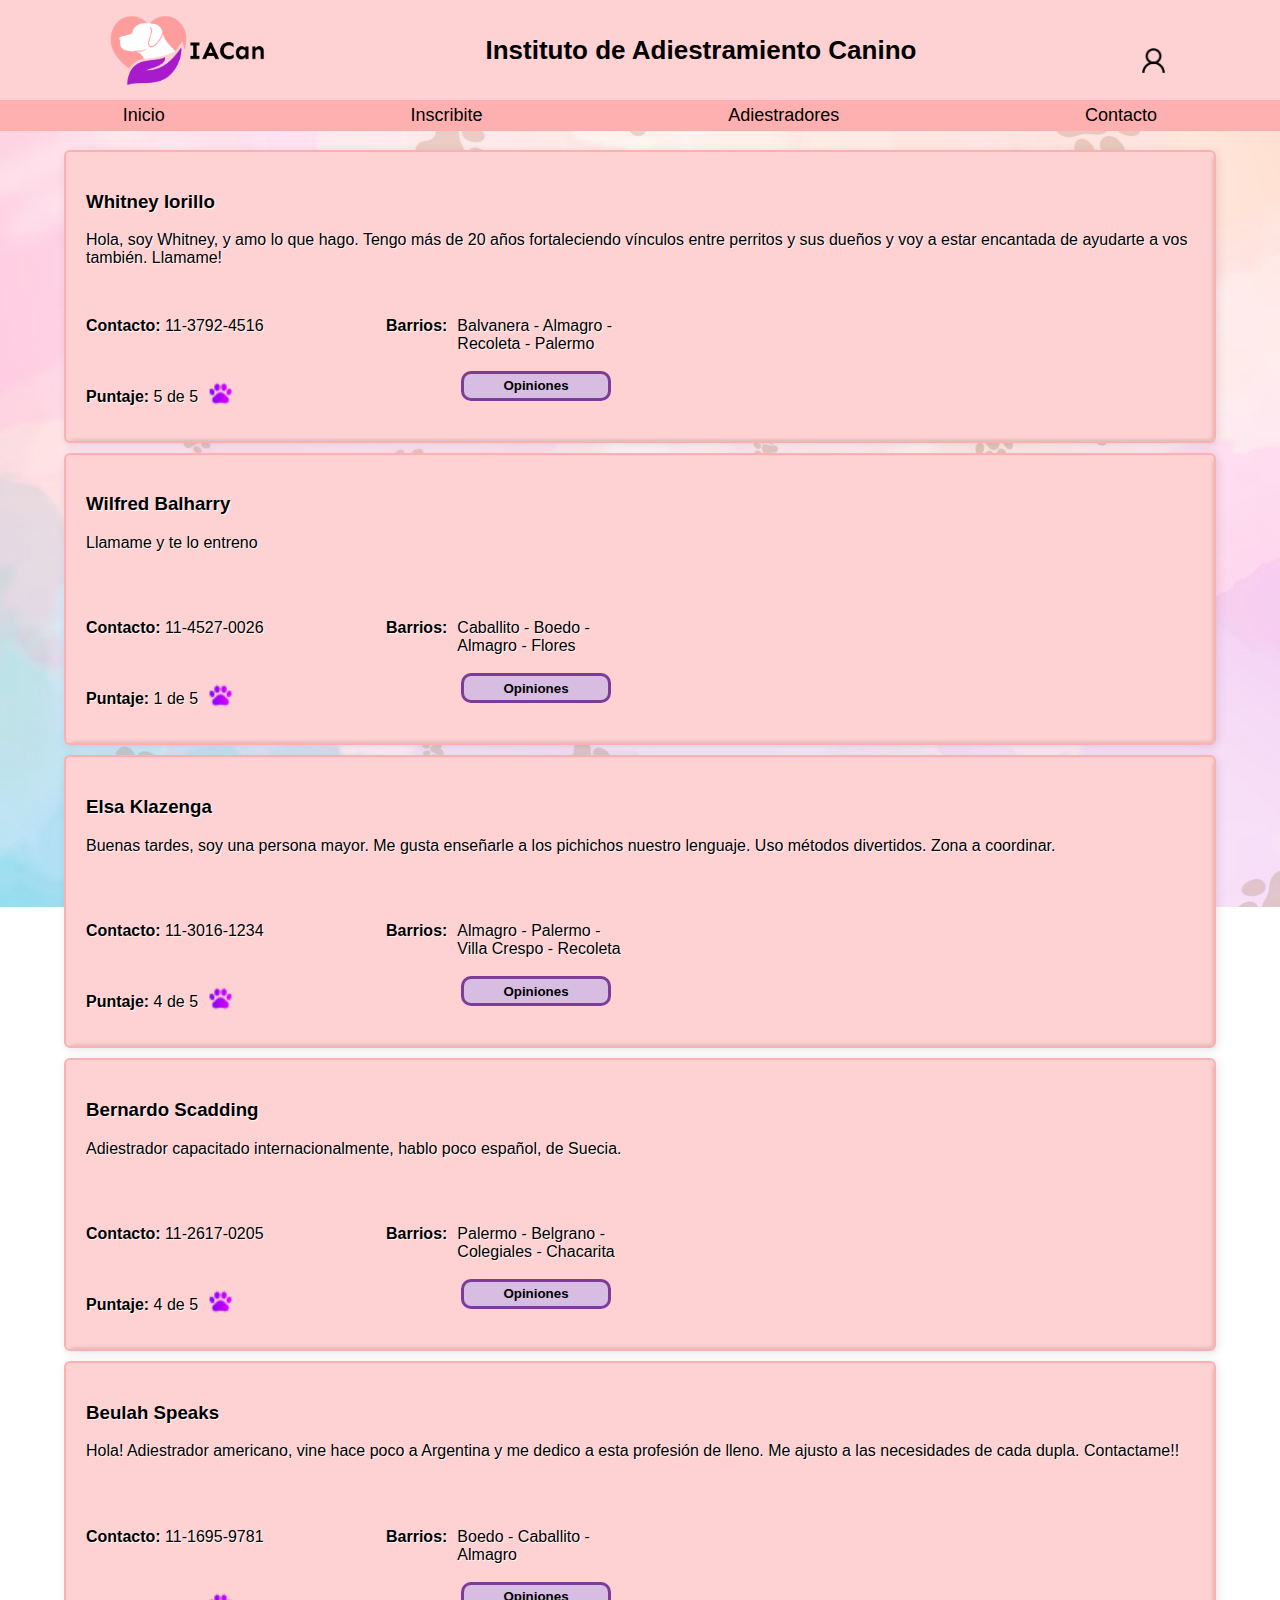
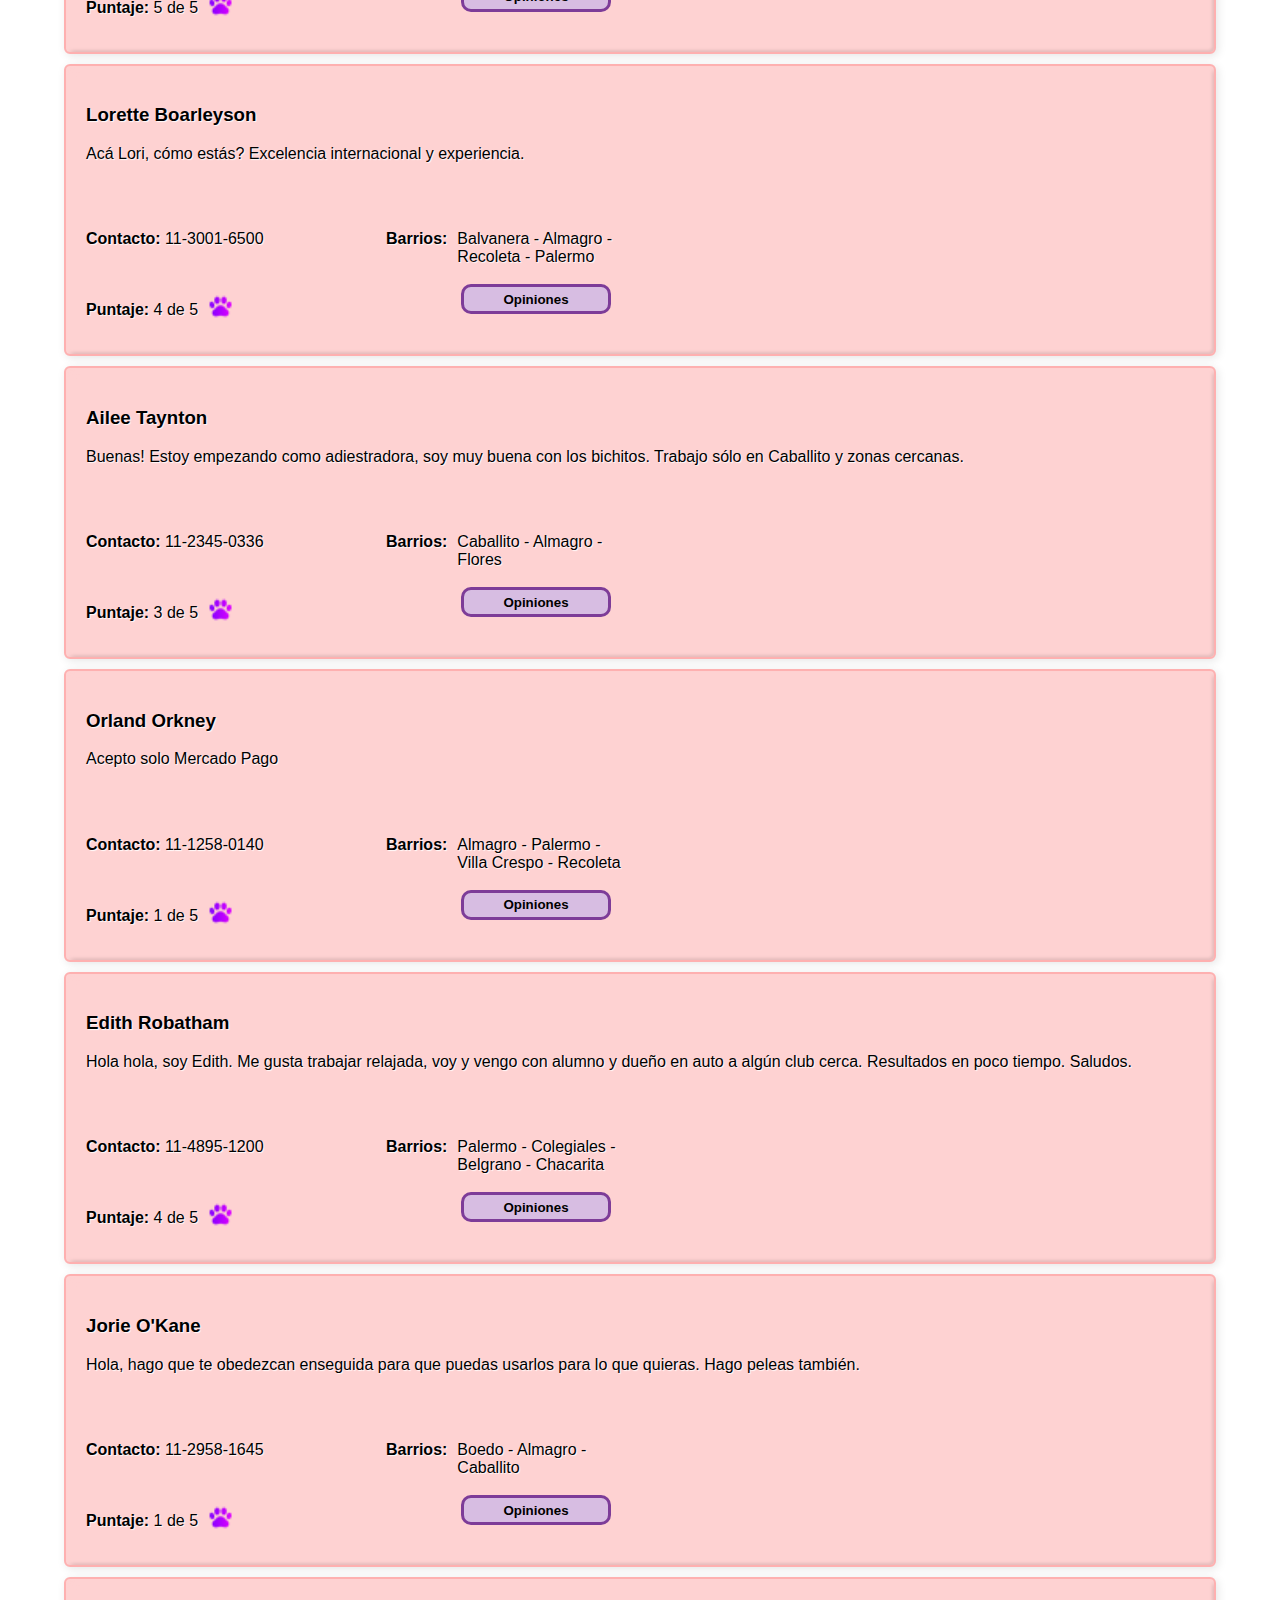
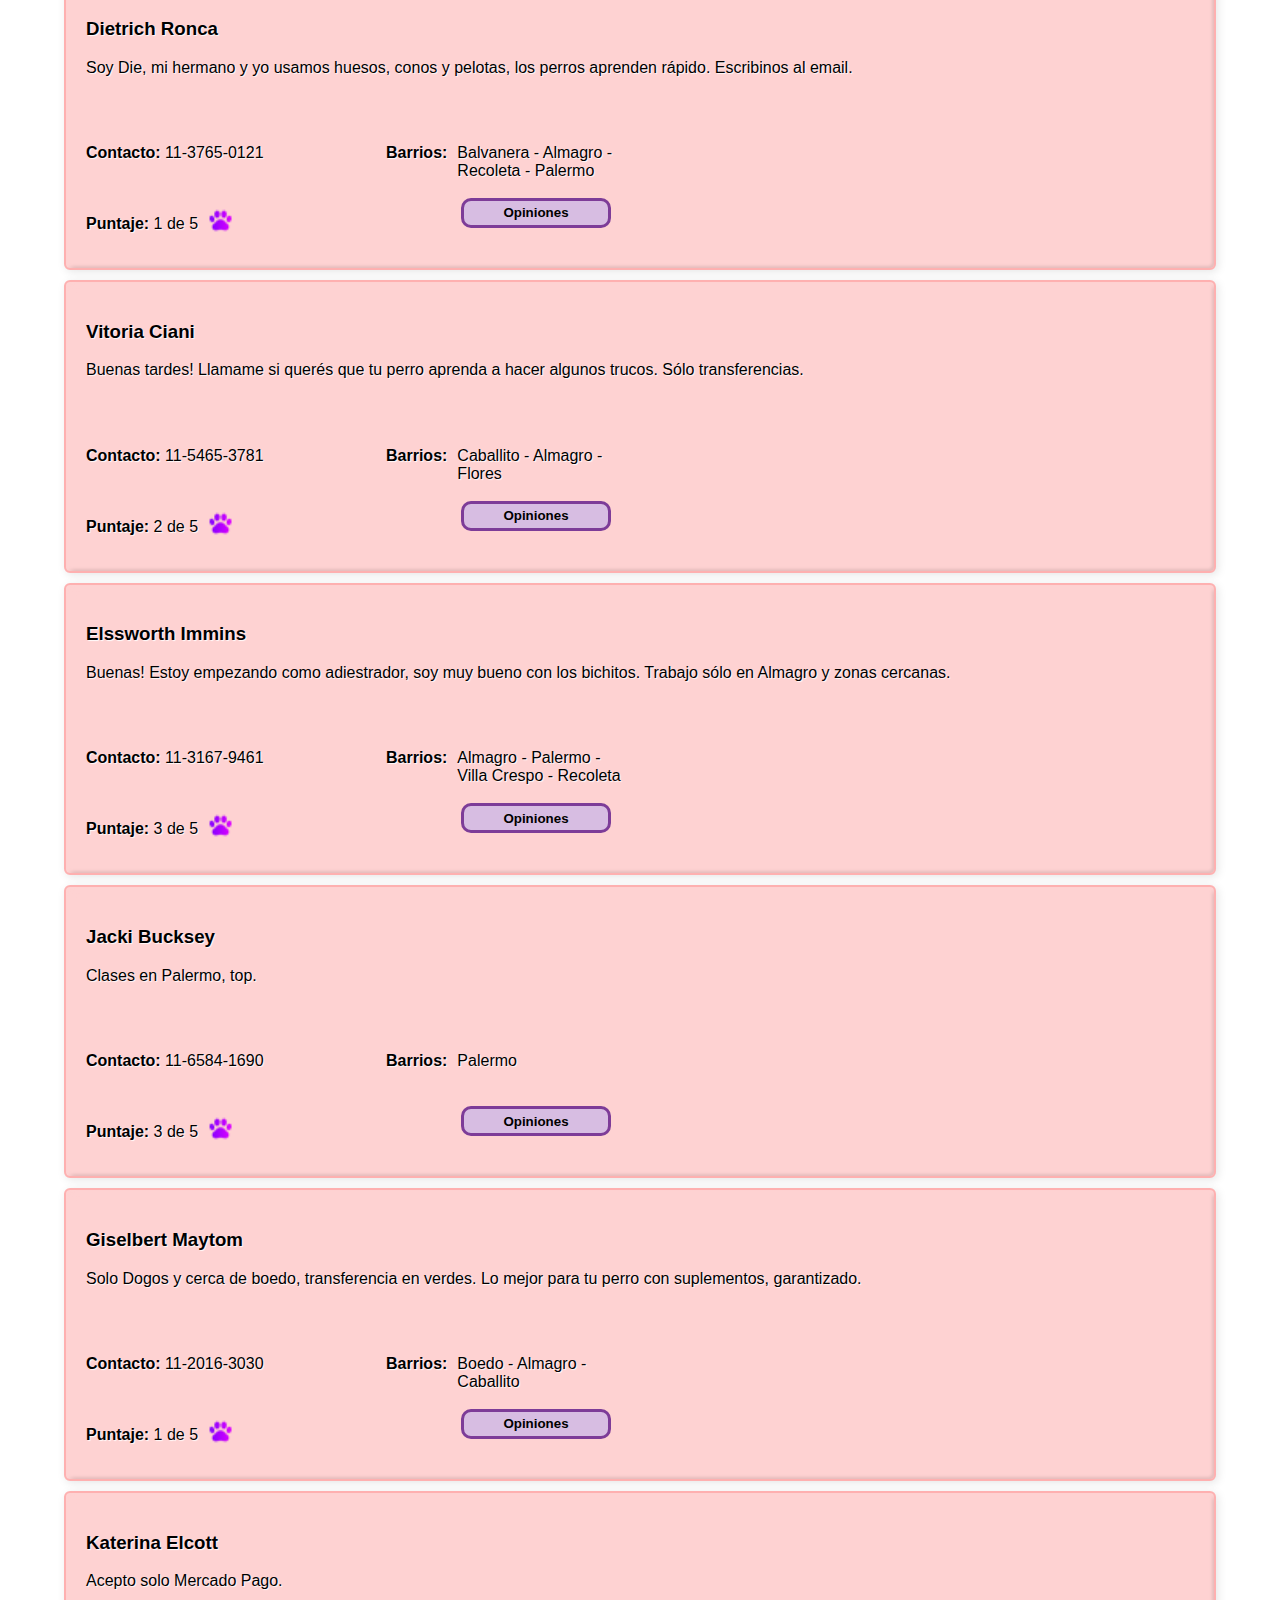
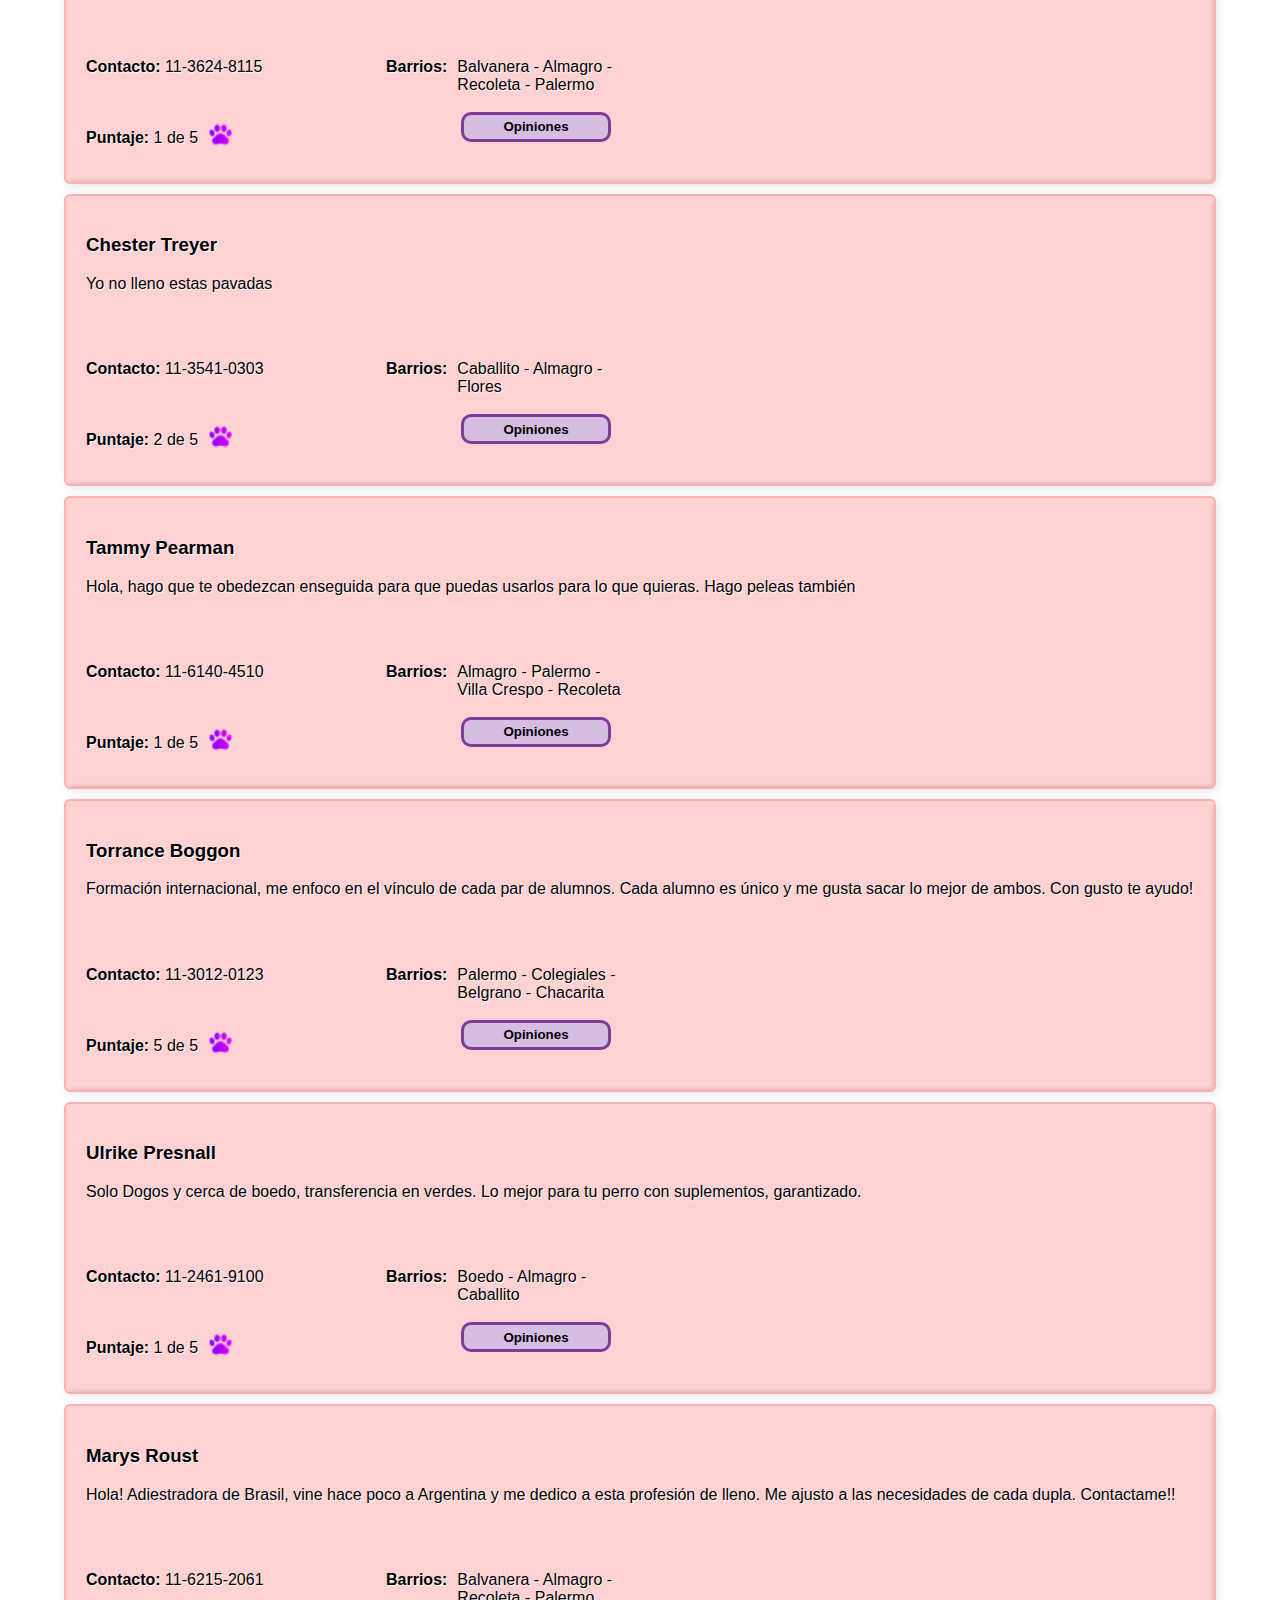
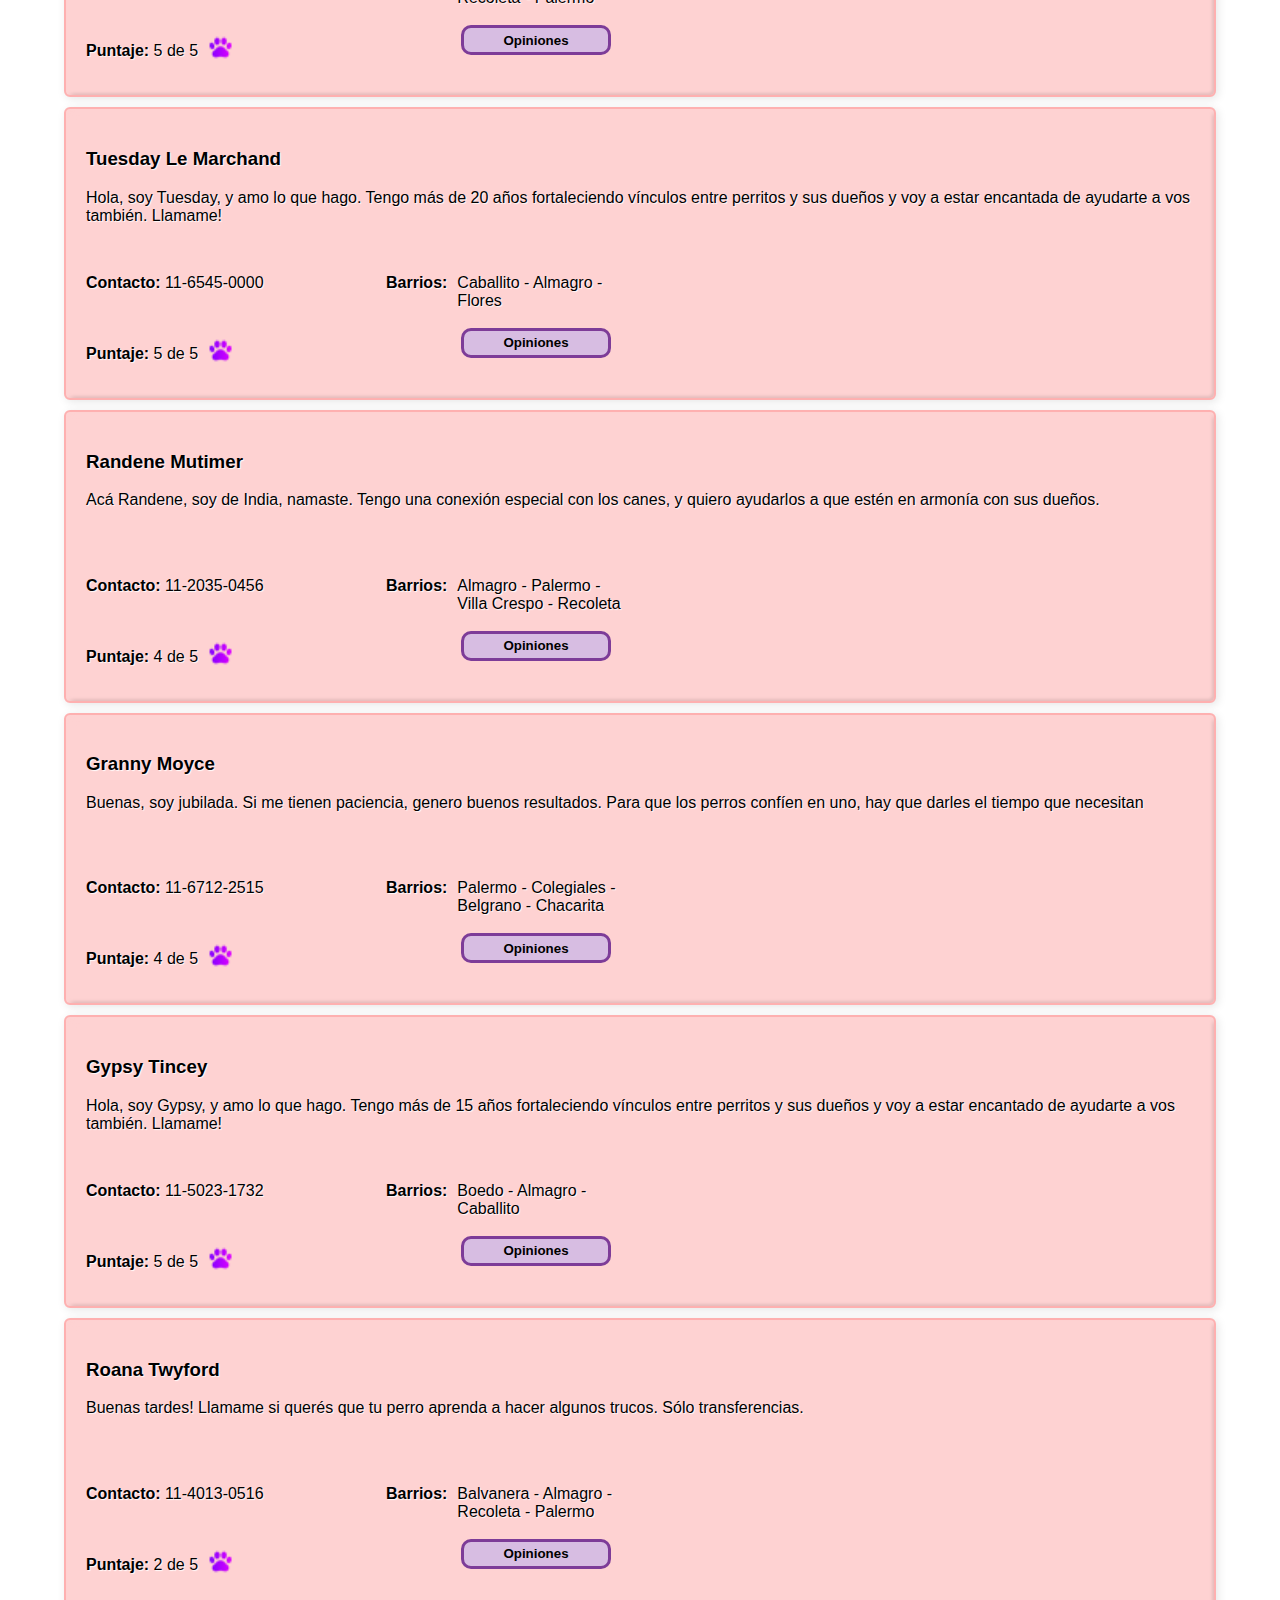
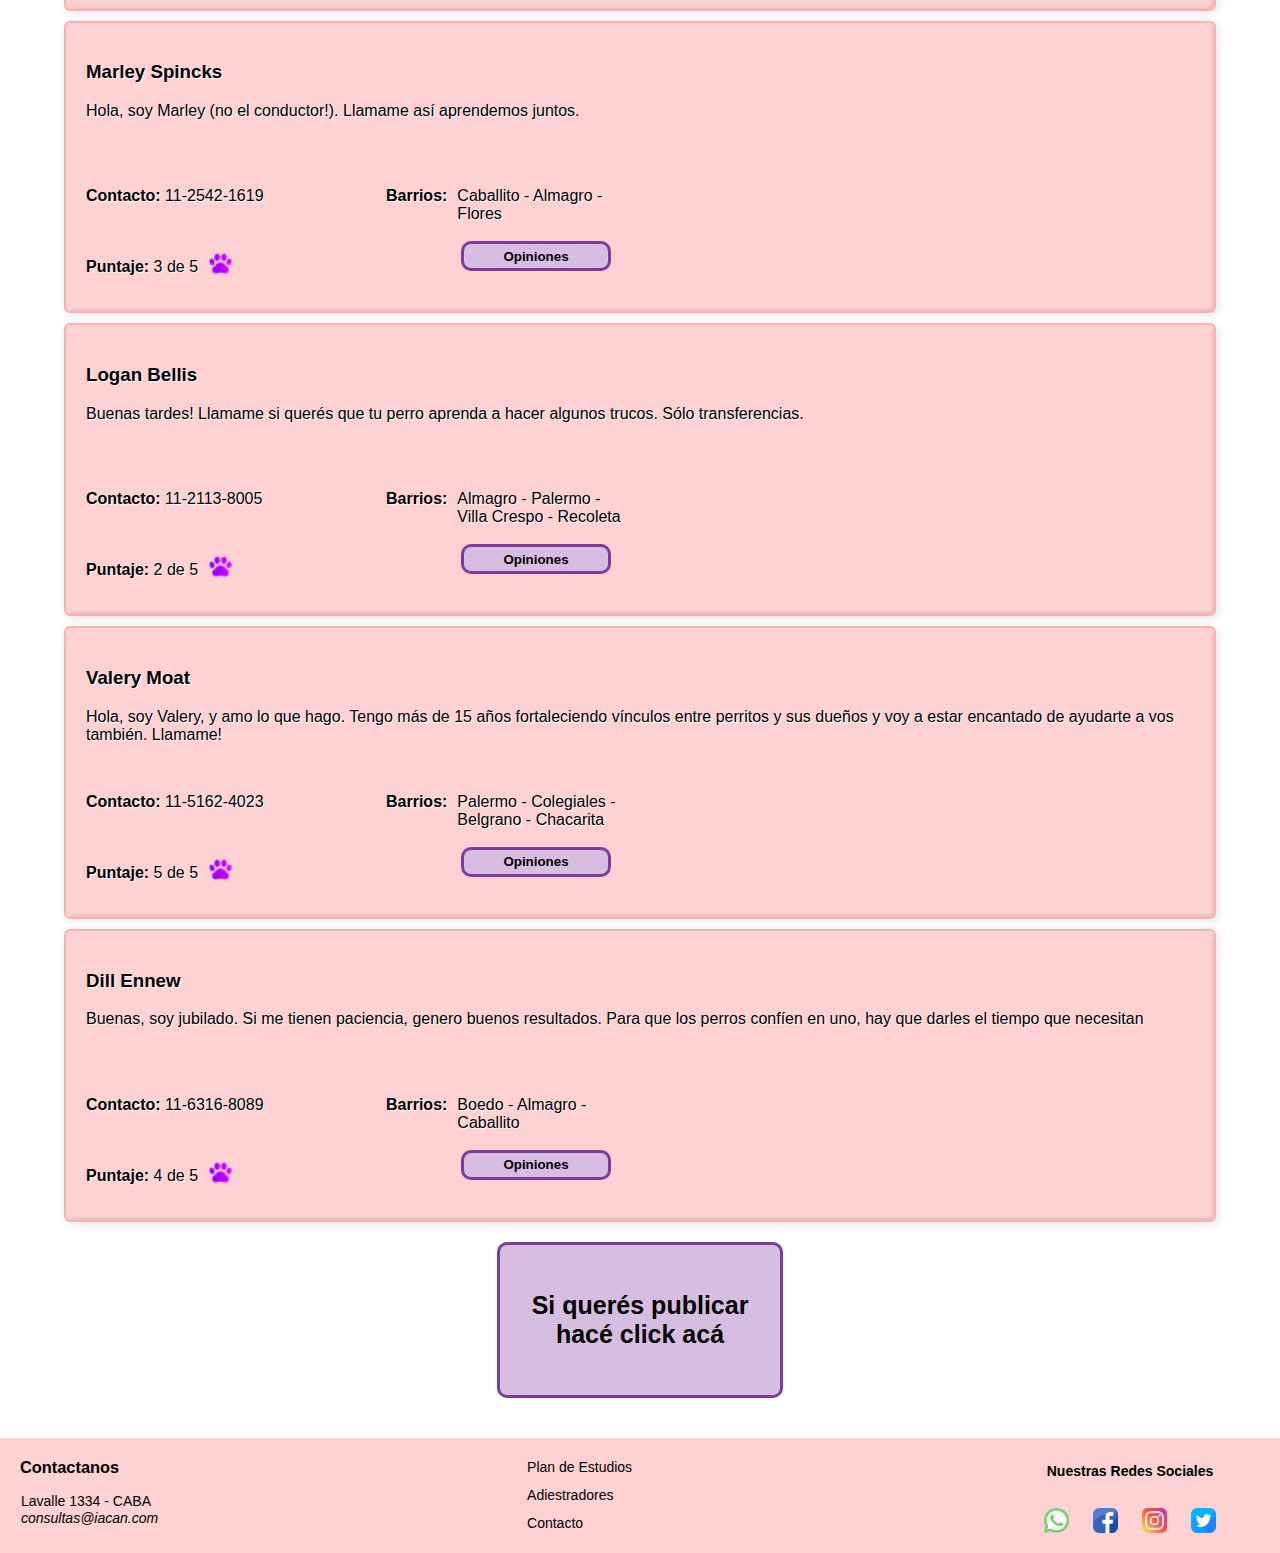
<file: pages/adiestradores.html>
<!DOCTYPE html>
<html lang="en">
<head>
    <meta charset="UTF-8">
    <meta name="viewport" content="width=device-width, initial-scale=1.0">
    <title>Adiestradores</title>
    <link rel="shortcut icon" href="../img/ico/IACan-Favicon.ico" type="image/x-icon">
    <link rel="stylesheet" href="../css/style.css">
</head>
<body>
  <header>
    <div class="contenedor">
      <img src="../img/IACan Logo.png" alt="Logo" class="logo-style" />
      <h1>Instituto de Adiestramiento Canino</h1>
      <a href="form-login.html"><img src="../img/inicio.png" alt="inicio" id="inicio"/></a>
    </div>
    <button id="abrir" class="abrir-menu"><img src="../img/menu.png" alt=""></button>
      <nav class="nav" id="nav"> 
        <button id="cerrar" class="cerrar-menu"><img src="../img/cerrar.png" alt=""></button>
      <ul>
        <li><a href="../index.html" target="_self">Inicio</a></li>
        <li><a href="inscripciones.html" target="_self">Inscribite</a></li>
        <li><a href="adiestradores.html">Adiestradores</a></li>
        <li><a href="contacto.html" target="_blank">Contacto</a></li>
      </ul>
    </nav>
  </header>
  <main>
    <div id="adiestradores">
      <div class="biselado">
        <div class="encabezado">
          <h3>Whitney Iorillo</h3>
          <p>Hola, soy Whitney, y amo lo que hago. Tengo más de 20 años fortaleciendo vínculos entre perritos y sus dueños 
              y voy a estar encantada de ayudarte a vos también. Llamame!</p>
        </div>
        <div class="orden">
          <p><b>Contacto: </b>11-3792-4516</p>
          <div class="barrios">
            <p><b>Barrios: </b></p> 
            <p>Balvanera - Almagro - Recoleta - Palermo</p>
          </div>
          <div class="puntaje">
            <p><b>Puntaje: </b>5 de 5</p>
            <img src="../img/huella.png" alt="huella" id="huella" width="25px"/>
          </div>
          <button class="btn-abrir-modal1">Opiniones</button>
          <dialog class="modal1">
            <ul>
              <li class="huellas"> Amable desde el primer momento</li>
              <li class="huellas"> Re puntual, y si tiene alguna demora te avisa</li>
              <li class="huellas"> Se preocupa mucho por formar un vínculo de confianza</li>
            </ul>
            <button class="btn-cerrar-modal1">Cerrar</button>
          </dialog>
        </div>
      </div>
      <div class="biselado">
        <div class="encabezado">
          <h3>Wilfred Balharry</h3>
          <p>Llamame y te lo entreno</p>
        </div>
        <div class="orden">
          <p><b>Contacto:</b> 11-4527-0026</p>
          <div class="barrios">
            <p><b>Barrios: </b></p>
            <p>Caballito - Boedo - Almagro - Flores</p>
          </div>
          <div class="puntaje">
            <p><b>Puntaje: </b>1 de 5</p>
            <img src="../img/huella.png" alt="huella" id="huella" width="25px"/>             
          </div>  
          <button class="btn-abrir-modal2">Opiniones</button>
          <dialog class="modal2">
            <ul>
              <li class="huellas"> Persona maltratadora de animales, no la contraten nunca</li>
              <li class="huellas"> Una persona irrespetuosa</li>
              <li class="huellas"> No sabe nada, es una persona improvisada</li>
            </ul>
            <button class="btn-cerrar-modal2">Cerrar</button>
          </dialog>
        </div>
      </div>
      <div class="biselado">
        <div class="encabezado">
          <h3>Elsa Klazenga</h3>
          <p>Buenas tardes, soy una persona mayor. Me gusta enseñarle a los pichichos nuestro 
             lenguaje. Uso métodos divertidos. Zona a coordinar.</p>
        </div>
        <div class="orden">
          <p><b>Contacto: </b>11-3016-1234</p>
          <div class="barrios">
            <p><b>Barrios: </b></p>
            <p>Almagro - Palermo - Villa Crespo - Recoleta</p>
          </div>
          <div class="puntaje">
            <p><b>Puntaje: </b>4 de 5</p>
            <img src="../img/huella.png" alt="huella" id="huella" width="25px"/>             
          </div>  
          <button class="btn-abrir-modal3">Opiniones</button>
          <dialog class="modal3">
            <ul>
              <li class="huellas">A veces se le complica llegar a tiempo porque viaja mucho, pero en general bien</li>
              <li class="huellas">No habla español, pero lo compensa con un muy buen trato</li>
              <li class="huellas">Todo bien</li>
            </ul>
            <button class="btn-cerrar-modal3">Cerrar</button>
          </dialog>
        </div>
      </div>
      <div class="biselado">
        <div class="encabezado">
          <h3>Bernardo Scadding</h3>
          <p>Adiestrador capacitado internacionalmente, hablo poco español, de Suecia.</p>
        </div>
        <div class="orden">
          <p><b>Contacto: </b>11-2617-0205</p>
          <div class="barrios">
            <p><b>Barrios: </b></p>
            <p>Palermo - Belgrano - Colegiales - Chacarita</p>
          </div>
          <div class="puntaje">
            <p><b>Puntaje: </b>4 de 5</p>
            <img src="../img/huella.png" alt="huella" id="huella" width="25px"/>             
          </div>  
          <button class="btn-abrir-modal4">Opiniones</button>
          <dialog class="modal4">
            <ul>
              <li class="huellas">A veces se le complica llegar a tiempo porque viaja mucho, pero en general bien</li>
              <li class="huellas">No habla español, pero lo compensa con un muy buen trato</li>
              <li class="huellas">Todo bien</li>
            </ul>
            <button class="btn-cerrar-modal4">Cerrar</button>
          </dialog>
        </div>
      </div>
      <div class="biselado">
        <div class="encabezado">
          <h3>Beulah Speaks</h3>
          <p>Hola! Adiestrador americano, vine hace poco a Argentina y me dedico a esta profesión de lleno. Me ajusto a las necesidades de cada dupla. Contactame!!</p>
        </div>
        <div class="orden">
          <p><b>Contacto: </b>11-1695-9781</p>
          <div class="barrios">
            <p><b>Barrios: </b></p>
            <p>Boedo - Caballito - Almagro</p>
          </div>
          <div class="puntaje">
            <p><b>Puntaje: </b>5 de 5</p>
            <img src="../img/huella.png" alt="huella" id="huella" width="25px"/>             
          </div>  
          <button class="btn-abrir-modal5">Opiniones</button>
          <dialog class="modal5">
            <ul>
              <li class="huellas"> Amable desde el primer momento</li>
              <li class="huellas"> Re puntual, y si tiene alguna demora te avisa</li>
              <li class="huellas"> Se preocupa mucho por formar un vínculo de confianza</li>
            </ul>
            <button class="btn-cerrar-modal5">Cerrar</button>
          </dialog>
        </div>
      </div>
      <div class="biselado">
        <div class="encabezado">
          <h3>Lorette Boarleyson</h3>
          <p>Acá Lori, cómo estás? Excelencia internacional y experiencia.</p>
        </div>
        <div class="orden">
          <p><b>Contacto: </b>11-3001-6500</p>
          <div class="barrios">
            <p><b>Barrios: </b></p>
            <p>Balvanera - Almagro - Recoleta - Palermo</p>
          </div>
          <div class="puntaje">
            <p><b>Puntaje: </b>4 de 5</p>
            <img src="../img/huella.png" alt="huella" id="huella" width="25px"/>             
          </div>  
          <button class="btn-abrir-modal6">Opiniones</button>
          <dialog class="modal6">
            <ul>
              <li class="huellas">A veces se le complica llegar a tiempo porque viaja mucho, pero en general bien</li>
              <li class="huellas">No habla español, pero lo compensa con un muy buen trato</li>
              <li class="huellas">Todo bien</li>
            </ul>
            <button class="btn-cerrar-modal6">Cerrar</button>
          </dialog>
        </div>
      </div>
      <div class="biselado">
        <div class="encabezado">
          <h3>Ailee Taynton</h3>
          <p>Buenas! Estoy empezando como adiestradora, soy muy buena con los bichitos. Trabajo sólo en Caballito y zonas cercanas.</p>
        </div>
        <div class="orden">
          <p><b>Contacto: </b>11-2345-0336</p>
          <div class="barrios">
            <p><b>Barrios: </b></p>
            <p>Caballito - Almagro - Flores</p>
          </div>
          <div class="puntaje">
            <p><b>Puntaje: </b>3 de 5</p>
            <img src="../img/huella.png" alt="huella" id="huella" width="25px"/>             
          </div>  
          <button class="btn-abrir-modal7">Opiniones</button>
          <dialog class="modal7">
            <ul>
              <li class="huellas">Cumple, mi perro aprendio algunas cosas</li>
              <li class="huellas">No puedo opinar demasiado porque solo la vimos dos veces</li>
              <li class="huellas">Le falta algo de dinamismo a las sesiones</li>
            </ul>
            <button class="btn-cerrar-modal7">Cerrar</button>
          </dialog>
        </div>
      </div>
      <div class="biselado">
        <div class="encabezado">
          <h3>Orland Orkney</h3>
          <p>Acepto solo Mercado Pago</p>
        </div>
        <div class="orden">
          <p><b>Contacto:</b> 11-1258-0140</p>
          <div class="barrios">
            <p><b>Barrios: </b></p>
            <p>Almagro - Palermo - Villa Crespo - Recoleta</p>
          </div>
          <div class="puntaje">
            <p><b>Puntaje: </b>1 de 5</p>
            <img src="../img/huella.png" alt="huella" id="huella" width="25px"/>             
          </div>  
          <button class="btn-abrir-modal8">Opiniones</button>
          <dialog class="modal8">
            <ul>
              <li class="huellas"> Persona maltratadora de animales, no la contraten nunca</li>
              <li class="huellas"> Una persona irrespetuosa</li>
              <li class="huellas"> No sabe nada, es una persona improvisada</li>
            </ul>
            <button class="btn-cerrar-modal8">Cerrar</button>
          </dialog>
        </div>
      </div>
      <div class="biselado">
        <div class="encabezado">
          <h3>Edith Robatham</h3>
          <p>Hola hola, soy Edith. Me gusta trabajar relajada, voy y vengo con alumno y dueño en auto a algún club cerca. Resultados en poco tiempo. Saludos.</p>
        </div>
        <div class="orden">
          <p><b>Contacto: </b>11-4895-1200</p>
          <div class="barrios">
            <p><b>Barrios: </b></p>
            <p>Palermo - Colegiales - Belgrano - Chacarita</p>
          </div>
          <div class="puntaje">
            <p><b>Puntaje: </b>4 de 5</p>
            <img src="../img/huella.png" alt="huella" id="huella" width="25px"/>             
          </div>  
          <button class="btn-abrir-modal9">Opiniones</button>
          <dialog class="modal9">
            <ul>
              <li class="huellas">A veces se le complica llegar a tiempo porque viaja mucho, pero en general bien</li>
              <li class="huellas">No habla español, pero lo compensa con un muy buen trato</li>
              <li class="huellas">Todo bien</li>
            </ul>
            <button class="btn-cerrar-modal9">Cerrar</button>
          </dialog>
        </div>
      </div>
      <div class="biselado">
        <div class="encabezado">
          <h3>Jorie O'Kane</h3>
          <p>Hola, hago que te obedezcan enseguida para que puedas usarlos para lo que quieras. Hago peleas también.</p>
        </div>
        <div class="orden">
          <p><b>Contacto:</b> 11-2958-1645</p>
          <div class="barrios">
            <p><b>Barrios: </b></p>
            <p>Boedo - Almagro - Caballito</p>
          </div>
          <div class="puntaje">
            <p><b>Puntaje: </b>1 de 5</p>
            <img src="../img/huella.png" alt="huella" id="huella" width="25px"/>             
          </div>  
          <button class="btn-abrir-modal10">Opiniones</button>
          <dialog class="modal10">
            <ul>
              <li class="huellas"> Persona maltratadora de animales, no la contraten nunca</li>
              <li class="huellas"> Una persona irrespetuosa</li>
              <li class="huellas"> No sabe nada, es una persona improvisada</li>
            </ul>
            <button class="btn-cerrar-modal10">Cerrar</button>
          </dialog>
        </div>
      </div>
      <div class="biselado">
        <div class="encabezado">
          <h3>Dietrich Ronca</h3>
          <p>Soy Die, mi hermano y yo usamos huesos, conos y pelotas, los perros aprenden rápido. Escribinos al email.</p>
        </div>
        <div class="orden">
          <p><b>Contacto:</b> 11-3765-0121</p>
          <div class="barrios">
            <p><b>Barrios: </b></p>
            <p>Balvanera - Almagro - Recoleta - Palermo</p>
          </div>
          <div class="puntaje">
            <p><b>Puntaje: </b>1 de 5</p>
            <img src="../img/huella.png" alt="huella" id="huella" width="25px"/>             
          </div>  
          <button class="btn-abrir-modal11">Opiniones</button>
          <dialog class="modal11">
            <ul>
              <li class="huellas"> Persona maltratadora de animales, no la contraten nunca</li>
              <li class="huellas"> Una persona irrespetuosa</li>
              <li class="huellas"> No sabe nada, es una persona improvisada</li>
            </ul>
            <button class="btn-cerrar-modal11">Cerrar</button>
          </dialog>
        </div>
      </div>
      <div class="biselado">
        <div class="encabezado">
          <h3>Vitoria Ciani</h3>
          <p>Buenas tardes! Llamame si querés que tu perro aprenda a hacer algunos trucos. Sólo transferencias.</p>
        </div>
        <div class="orden">
          <p><b>Contacto:</b> 11-5465-3781</p>
          <div class="barrios">
            <p><b>Barrios: </b></p>
            <p>Caballito - Almagro - Flores</p>
          </div>
          <div class="puntaje">
            <p><b>Puntaje: </b>2 de 5</p>
            <img src="../img/huella.png" alt="huella" id="huella" width="25px"/>             
          </div>  
          <button class="btn-abrir-modal12">Opiniones</button>
          <dialog class="modal12">
            <ul>
              <li class="huellas"> No recomendamos a este adiestrador, tuvimos varios problemas con los pagos</li>
              <li class="huellas"> No responde el teléfono</li>
              <li class="huellas"> No da vuelto ni recibos</li>
            </ul>
            <button class="btn-cerrar-modal12">Cerrar</button>
          </dialog>
        </div>
      </div>
      <div class="biselado">
        <div class="encabezado">
          <h3>Elssworth Immins</h3>
          <p>Buenas! Estoy empezando como adiestrador, soy muy bueno con los bichitos. Trabajo sólo en Almagro y zonas cercanas.</p>
        </div>
        <div class="orden">
          <p><b>Contacto: </b>11-3167-9461</p>
          <div class="barrios">
            <p><b>Barrios: </b></p>
            <p>Almagro - Palermo - Villa Crespo - Recoleta</p>
          </div>
          <div class="puntaje">
            <p><b>Puntaje: </b>3 de 5</p>
            <img src="../img/huella.png" alt="huella" id="huella" width="25px"/>             
          </div>  
          <button class="btn-abrir-modal13">Opiniones</button>
          <dialog class="modal13">
            <ul>
              <li class="huellas">Cumple, mi perro aprendio algunas cosas</li>
              <li class="huellas">No puedo opinar demasiado porque solo la vimos dos veces</li>
              <li class="huellas">Le falta algo de dinamismo a las sesiones</li>
            </ul>
            <button class="btn-cerrar-modal13">Cerrar</button>
          </dialog>
        </div>
      </div>
      <div class="biselado">
        <div class="encabezado">
          <h3>Jacki Bucksey</h3>
          <p>Clases en Palermo, top.</p>
        </div>
        <div class="orden">
          <p><b>Contacto: </b>11-6584-1690</p>
          <div class="barrios">
            <p><b>Barrios: </b></p>
            <p>Palermo</p>
          </div>
          <div class="puntaje">
            <p><b>Puntaje: </b>3 de 5</p>
            <img src="../img/huella.png" alt="huella" id="huella" width="25px"/>             
          </div>  
          <button class="btn-abrir-modal14">Opiniones</button>
          <dialog class="modal14">
            <ul>
              <li class="huellas">Cumple, mi perro aprendio algunas cosas</li>
              <li class="huellas">No puedo opinar demasiado porque solo la vimos dos veces</li>
              <li class="huellas">Le falta algo de dinamismo a las sesiones</li>
            </ul>
            <button class="btn-cerrar-modal14">Cerrar</button>
          </dialog>
        </div>
      </div>
      <div class="biselado">
        <div class="encabezado">
          <h3>Giselbert Maytom</h3>
          <p>Solo Dogos y cerca de boedo, transferencia en verdes. Lo mejor para tu perro con suplementos, garantizado.</p>
        </div>
        <div class="orden">
          <p><b>Contacto:</b> 11-2016-3030</p>
          <div class="barrios">
            <p><b>Barrios: </b></p>
            <p>Boedo - Almagro - Caballito</p>
          </div>
          <div class="puntaje">
            <p><b>Puntaje: </b>1 de 5</p>
            <img src="../img/huella.png" alt="huella" id="huella" width="25px"/>             
          </div>  
          <button class="btn-abrir-modal15">Opiniones</button>
          <dialog class="modal15">
            <ul>
              <li class="huellas"> Persona maltratadora de animales, no la contraten nunca</li>
              <li class="huellas"> Una persona irrespetuosa</li>
              <li class="huellas"> No sabe nada, es una persona improvisada</li>
            </ul>
            <button class="btn-cerrar-modal15">Cerrar</button>
          </dialog>
        </div>
      </div>
      <div class="biselado">
        <div class="encabezado">
          <h3>Katerina Elcott</h3>
          <p>Acepto solo Mercado Pago.</p>
        </div>
        <div class="orden">
          <p><b>Contacto:</b> 11-3624-8115</p>
          <div class="barrios">
            <p><b>Barrios: </b></p>
            <p>Balvanera - Almagro - Recoleta - Palermo</p>
          </div>
          <div class="puntaje">
            <p><b>Puntaje: </b>1 de 5</p>
            <img src="../img/huella.png" alt="huella" id="huella" width="25px"/>             
          </div>  
          <button class="btn-abrir-modal16">Opiniones</button>
          <dialog class="modal16">
            <ul>
              <li class="huellas"> Persona maltratadora de animales, no la contraten nunca</li>
              <li class="huellas"> Una persona irrespetuosa</li>
              <li class="huellas"> No sabe nada, es una persona improvisada</li>
            </ul>
            <button class="btn-cerrar-modal16">Cerrar</button>
          </dialog>
        </div>
      </div>
      <div class="biselado">
        <div class="encabezado">
          <h3>Chester Treyer</h3>
          <p>Yo no lleno estas pavadas</p>
        </div>
        <div class="orden">
          <p><b>Contacto:</b> 11-3541-0303</p>
          <div class="barrios">
            <p><b>Barrios: </b></p>
            <p>Caballito - Almagro - Flores</p>
          </div>
          <div class="puntaje">
            <p><b>Puntaje: </b>2 de 5</p>
            <img src="../img/huella.png" alt="huella" id="huella" width="25px"/>             
          </div>  
          <button class="btn-abrir-modal17">Opiniones</button>
          <dialog class="modal17">
            <ul>
              <li class="huellas"> No recomendamos a este adiestrador, tuvimos varios problemas con los pagos</li>
              <li class="huellas"> No responde el teléfono</li>
              <li class="huellas"> No da vuelto ni recibos</li>
            </ul>
            <button class="btn-cerrar-modal17">Cerrar</button>
          </dialog>
        </div>
      </div>
      <div class="biselado">
        <div class="encabezado">
          <h3>Tammy Pearman</h3>
          <p>Hola, hago que te obedezcan enseguida para que puedas usarlos para lo que quieras. Hago peleas también</p>
        </div>
        <div class="orden">
          <p><b>Contacto:</b> 11-6140-4510</p>
          <div class="barrios">
            <p><b>Barrios: </b></p>
            <p>Almagro - Palermo - Villa Crespo - Recoleta</p>
          </div>
          <div class="puntaje">
            <p><b>Puntaje: </b>1 de 5</p>
            <img src="../img/huella.png" alt="huella" id="huella" width="25px"/>             
          </div>  
          <button class="btn-abrir-modal18">Opiniones</button>
          <dialog class="modal18">
            <ul>
              <li class="huellas"> Persona maltratadora de animales, no la contraten nunca</li>
              <li class="huellas"> Una persona irrespetuosa</li>
              <li class="huellas"> No sabe nada, es una persona improvisada</li>
            </ul>
            <button class="btn-cerrar-modal18">Cerrar</button>
          </dialog>
        </div>
      </div>
      <div class="biselado">
        <div class="encabezado">
          <h3>Torrance Boggon</h3>
          <p>Formación internacional, me enfoco en el vínculo de cada par de alumnos. Cada alumno es único y me gusta sacar lo mejor de ambos. Con gusto te ayudo!</p>
        </div>
        <div class="orden">
          <p><b>Contacto: </b>11-3012-0123</p>
          <div class="barrios">
            <p><b>Barrios: </b></p> 
            <p>Palermo - Colegiales - Belgrano - Chacarita</p>
          </div>
          <div class="puntaje">
            <p><b>Puntaje: </b>5 de 5</p>
            <img src="../img/huella.png" alt="huella" id="huella" width="25px"/>
          </div>
          <button class="btn-abrir-modal19">Opiniones</button>
          <dialog class="modal19">
            <ul>
              <li class="huellas"> Amable desde el primer momento</li>
              <li class="huellas"> Re puntual, y si tiene alguna demora te avisa</li>
              <li class="huellas"> Se preocupa mucho por formar un vínculo de confianza</li>
            </ul>
            <button class="btn-cerrar-modal19">Cerrar</button>
          </dialog>
        </div>
      </div>
      <div class="biselado">
        <div class="encabezado">
          <h3>Ulrike Presnall</h3>
          <p>Solo Dogos y cerca de boedo, transferencia en verdes. Lo mejor para tu perro con suplementos, garantizado.</p>
        </div>
        <div class="orden">
          <p><b>Contacto:</b> 11-2461-9100</p>
          <div class="barrios">
            <p><b>Barrios: </b></p>
            <p>Boedo - Almagro - Caballito</p>
          </div>
          <div class="puntaje">
            <p><b>Puntaje: </b>1 de 5</p>
            <img src="../img/huella.png" alt="huella" id="huella" width="25px"/>             
          </div>  
          <button class="btn-abrir-modal20">Opiniones</button>
          <dialog class="modal20">
            <ul>
              <li class="huellas"> Persona maltratadora de animales, no la contraten nunca</li>
              <li class="huellas"> Una persona irrespetuosa</li>
              <li class="huellas"> No sabe nada, es una persona improvisada</li>
            </ul>
            <button class="btn-cerrar-modal20">Cerrar</button>
          </dialog>
        </div>
      </div>
      <div class="biselado">
        <div class="encabezado">
          <h3>Marys Roust</h3>
          <p>Hola! Adiestradora de Brasil, vine hace poco a Argentina y me dedico a esta profesión de lleno. Me ajusto a las necesidades de cada dupla. Contactame!!</p>
        </div>
        <div class="orden">
          <p><b>Contacto: </b>11-6215-2061</p>
          <div class="barrios">
            <p><b>Barrios: </b></p> 
            <p>Balvanera - Almagro - Recoleta - Palermo</p>
          </div>
          <div class="puntaje">
            <p><b>Puntaje: </b>5 de 5</p>
            <img src="../img/huella.png" alt="huella" id="huella" width="25px"/>
          </div>
          <button class="btn-abrir-modal21">Opiniones</button>
          <dialog class="modal21">
            <ul>
              <li class="huellas"> Amable desde el primer momento</li>
              <li class="huellas"> Re puntual, y si tiene alguna demora te avisa</li>
              <li class="huellas"> Se preocupa mucho por formar un vínculo de confianza</li>
            </ul>
            <button class="btn-cerrar-modal21">Cerrar</button>
          </dialog>
        </div>
      </div>
      <div class="biselado">
        <div class="encabezado">
          <h3>Tuesday Le Marchand</h3>
          <p>Hola, soy Tuesday, y amo lo que hago. Tengo más de 20 años fortaleciendo vínculos entre perritos y sus dueños y voy a estar encantada de ayudarte a vos también. Llamame!</p>
        </div>
        <div class="orden">
          <p><b>Contacto: </b>11-6545-0000</p>
          <div class="barrios">
            <p><b>Barrios: </b></p> 
            <p>Caballito - Almagro - Flores</p>
          </div>
          <div class="puntaje">
            <p><b>Puntaje: </b>5 de 5</p>
            <img src="../img/huella.png" alt="huella" id="huella" width="25px"/>
          </div>
          <button class="btn-abrir-modal22">Opiniones</button>
          <dialog class="modal22">
            <ul>
              <li class="huellas"> Amable desde el primer momento</li>
              <li class="huellas"> Re puntual, y si tiene alguna demora te avisa</li>
              <li class="huellas"> Se preocupa mucho por formar un vínculo de confianza</li>
            </ul>
            <button class="btn-cerrar-modal22">Cerrar</button>
          </dialog>
        </div>
      </div>
      <div class="biselado">
        <div class="encabezado">
          <h3>Randene Mutimer</h3>
          <p>Acá Randene, soy de India, namaste. Tengo una conexión especial con los canes, y quiero ayudarlos a que estén en armonía con sus dueños.</p>
        </div>
        <div class="orden">
          <p><b>Contacto: </b>11-2035-0456</p>
          <div class="barrios">
            <p><b>Barrios: </b></p>
            <p>Almagro - Palermo - Villa Crespo - Recoleta</p>
          </div>
          <div class="puntaje">
            <p><b>Puntaje: </b>4 de 5</p>
            <img src="../img/huella.png" alt="huella" id="huella" width="25px"/>             
          </div>  
          <button class="btn-abrir-modal23">Opiniones</button>
          <dialog class="modal23">
            <ul>
              <li class="huellas">A veces se le complica llegar a tiempo porque viaja mucho, pero en general bien</li>
              <li class="huellas">No habla español, pero lo compensa con un muy buen trato</li>
              <li class="huellas">Todo bien</li>
            </ul>
            <button class="btn-cerrar-modal23">Cerrar</button>
          </dialog>
        </div>
      </div>
      <div class="biselado">
        <div class="encabezado">
          <h3>Granny Moyce</h3>
          <p>Buenas, soy jubilada. Si me tienen paciencia, genero buenos resultados. Para que los perros confíen en uno, hay que darles el tiempo que necesitan</p>
        </div>
        <div class="orden">
          <p><b>Contacto: </b>11-6712-2515</p>
          <div class="barrios">
            <p><b>Barrios: </b></p>
            <p>Palermo - Colegiales - Belgrano - Chacarita</p>
          </div>
          <div class="puntaje">
            <p><b>Puntaje: </b>4 de 5</p>
            <img src="../img/huella.png" alt="huella" id="huella" width="25px"/>             
          </div>  
          <button class="btn-abrir-modal24">Opiniones</button>
          <dialog class="modal24">
            <ul>
              <li class="huellas">A veces se le complica llegar a tiempo porque viaja mucho, pero en general bien</li>
              <li class="huellas">No habla español, pero lo compensa con un muy buen trato</li>
              <li class="huellas">Todo bien</li>
            </ul>
            <button class="btn-cerrar-modal24">Cerrar</button>
          </dialog>
        </div>
      </div>
      <div class="biselado">
        <div class="encabezado">
          <h3>Gypsy Tincey</h3>
          <p>Hola, soy Gypsy, y amo lo que hago. Tengo más de 15 años fortaleciendo vínculos entre perritos y sus dueños y voy a estar encantado de ayudarte a vos también. Llamame!</p>
        </div>
        <div class="orden">
          <p><b>Contacto: </b>11-5023-1732</p>
          <div class="barrios">
            <p><b>Barrios: </b></p> 
            <p>Boedo - Almagro - Caballito</p>
          </div>
          <div class="puntaje">
            <p><b>Puntaje: </b>5 de 5</p>
            <img src="../img/huella.png" alt="huella" id="huella" width="25px"/>
          </div>
          <button class="btn-abrir-modal25">Opiniones</button>
          <dialog class="modal25">
            <ul>
              <li class="huellas"> Amable desde el primer momento</li>
              <li class="huellas"> Re puntual, y si tiene alguna demora te avisa</li>
              <li class="huellas"> Se preocupa mucho por formar un vínculo de confianza</li>
            </ul>
            <button class="btn-cerrar-modal25">Cerrar</button>
          </dialog>
        </div>
      </div>
      <div class="biselado">
        <div class="encabezado">
          <h3>Roana Twyford</h3>
          <p>Buenas tardes! Llamame si querés que tu perro aprenda a hacer algunos trucos. Sólo transferencias.</p>
        </div>
        <div class="orden">
          <p><b>Contacto:</b> 11-4013-0516</p>
          <div class="barrios">
            <p><b>Barrios: </b></p>
            <p>Balvanera - Almagro - Recoleta - Palermo</p>
          </div>
          <div class="puntaje">
            <p><b>Puntaje: </b>2 de 5</p>
            <img src="../img/huella.png" alt="huella" id="huella" width="25px"/>             
          </div>  
          <button class="btn-abrir-modal26">Opiniones</button>
          <dialog class="modal26">
            <ul>
              <li class="huellas"> No recomendamos a este adiestrador, tuvimos varios problemas con los pagos</li>
              <li class="huellas"> No responde el teléfono</li>
              <li class="huellas"> No da vuelto ni recibos</li>
            </ul>
            <button class="btn-cerrar-modal26">Cerrar</button>
          </dialog>
        </div>
      </div>
      <div class="biselado">
        <div class="encabezado">
          <h3>Marley Spincks</h3>
          <p>Hola, soy Marley (no el conductor!). Llamame así aprendemos juntos.</p>
        </div>
        <div class="orden">
          <p><b>Contacto: </b>11-2542-1619</p>
          <div class="barrios">
            <p><b>Barrios: </b></p>
            <p>Caballito - Almagro - Flores</p>
          </div>
          <div class="puntaje">
            <p><b>Puntaje: </b>3 de 5</p>
            <img src="../img/huella.png" alt="huella" id="huella" width="25px"/>             
          </div>  
          <button class="btn-abrir-modal27">Opiniones</button>
          <dialog class="modal27">
            <ul>
              <li class="huellas">Cumple, mi perro aprendio algunas cosas</li>
              <li class="huellas">No puedo opinar demasiado porque solo la vimos dos veces</li>
              <li class="huellas">Le falta algo de dinamismo a las sesiones</li>
            </ul>
            <button class="btn-cerrar-modal27">Cerrar</button>
          </dialog>
        </div>
      </div>
      <div class="biselado">
        <div class="encabezado">
          <h3>Logan Bellis</h3>
          <p>Buenas tardes! Llamame si querés que tu perro aprenda a hacer algunos trucos. Sólo transferencias.</p>
        </div>
        <div class="orden">
          <p><b>Contacto:</b> 11-2113-8005</p>
          <div class="barrios">
            <p><b>Barrios: </b></p>
            <p>Almagro - Palermo - Villa Crespo - Recoleta</p>
          </div>
          <div class="puntaje">
            <p><b>Puntaje: </b>2 de 5</p>
            <img src="../img/huella.png" alt="huella" id="huella" width="25px"/>             
          </div>  
          <button class="btn-abrir-modal28">Opiniones</button>
          <dialog class="modal28">
            <ul>
              <li class="huellas"> No recomendamos a este adiestrador, tuvimos varios problemas con los pagos</li>
              <li class="huellas"> No responde el teléfono</li>
              <li class="huellas"> No da vuelto ni recibos</li>
            </ul>
            <button class="btn-cerrar-modal28">Cerrar</button>
          </dialog>
        </div>
      </div>
      <div class="biselado">
        <div class="encabezado">
          <h3>Valery Moat</h3>
          <p>Hola, soy Valery, y amo lo que hago. Tengo más de 15 años fortaleciendo vínculos entre perritos y sus dueños y voy a estar encantado de ayudarte a vos también. Llamame!</p>
        </div>
        <div class="orden">
          <p><b>Contacto: </b>11-5162-4023</p>
          <div class="barrios">
            <p><b>Barrios: </b></p> 
            <p>Palermo - Colegiales - Belgrano - Chacarita</p>
          </div>
          <div class="puntaje">
            <p><b>Puntaje: </b>5 de 5</p>
            <img src="../img/huella.png" alt="huella" id="huella" width="25px"/>
          </div>
          <button class="btn-abrir-modal29">Opiniones</button>
          <dialog class="modal29">
            <ul>
              <li class="huellas"> Amable desde el primer momento</li>
              <li class="huellas"> Re puntual, y si tiene alguna demora te avisa</li>
              <li class="huellas"> Se preocupa mucho por formar un vínculo de confianza</li>
            </ul>
            <button class="btn-cerrar-modal29">Cerrar</button>
          </dialog>
        </div>
      </div>
      <div class="biselado">
        <div class="encabezado">
          <h3>Dill Ennew</h3>
          <p>Buenas, soy jubilado. Si me tienen paciencia, genero buenos resultados. Para que los perros confíen en uno, hay que darles el tiempo que necesitan</p>
        </div>
        <div class="orden">
          <p><b>Contacto: </b>11-6316-8089</p>
          <div class="barrios">
            <p><b>Barrios: </b></p>
            <p>Boedo - Almagro - Caballito</p>
          </div>
          <div class="puntaje">
            <p><b>Puntaje: </b>4 de 5</p>
            <img src="../img/huella.png" alt="huella" id="huella" width="25px"/>             
          </div>  
          <button class="btn-abrir-modal30">Opiniones</button>
          <dialog class="modal30">
            <ul>
              <li class="huellas">A veces se le complica llegar a tiempo porque viaja mucho, pero en general bien</li>
              <li class="huellas">No habla español, pero lo compensa con un muy buen trato</li>
              <li class="huellas">Todo bien</li>
            </ul>
            <button class="btn-cerrar-modal30">Cerrar</button>
          </dialog>
        </div>
      </div>
    </div>
    <div class="registro">
      <a href="form-adiestrador.html" target="_blank">Si querés publicar hacé click acá</a>
    </div>
  </main>
  <footer>
    <div class="datos">
      <h3>Contactanos</h3>
      <p>Lavalle 1334 - CABA</p>
      <p><i>consultas@iacan.com</i></p>
    </div>
    <div class="links">
      <a href="../archivos/Plan de Estudios.pdf" download>Plan de Estudios</a>
      <a href="adiestradores.html">Adiestradores</a>
      <a href="contacto.html" target="_blank">Contacto</a>
    </div>
    <div class="red">
      <h4>Nuestras Redes Sociales</h4>
      <div>
        <a href="#"><img src="../img/whatsapp.png" alt="whatsapp"></a>
        <a href="#"><img src="../img/facebook.png" alt="facebook"></a>
        <a href="#"><img src="../img/instagram.png" alt="instagram"></a>
        <a href="#"><img src="../img/twitter.png" alt="twitter"></a>
      </div>
    </div>
  </footer>
  <script src="../js/menuresponsive.js"></script>
  <script src="../js/popup.js"></script>
  </body>
</html>
</file>
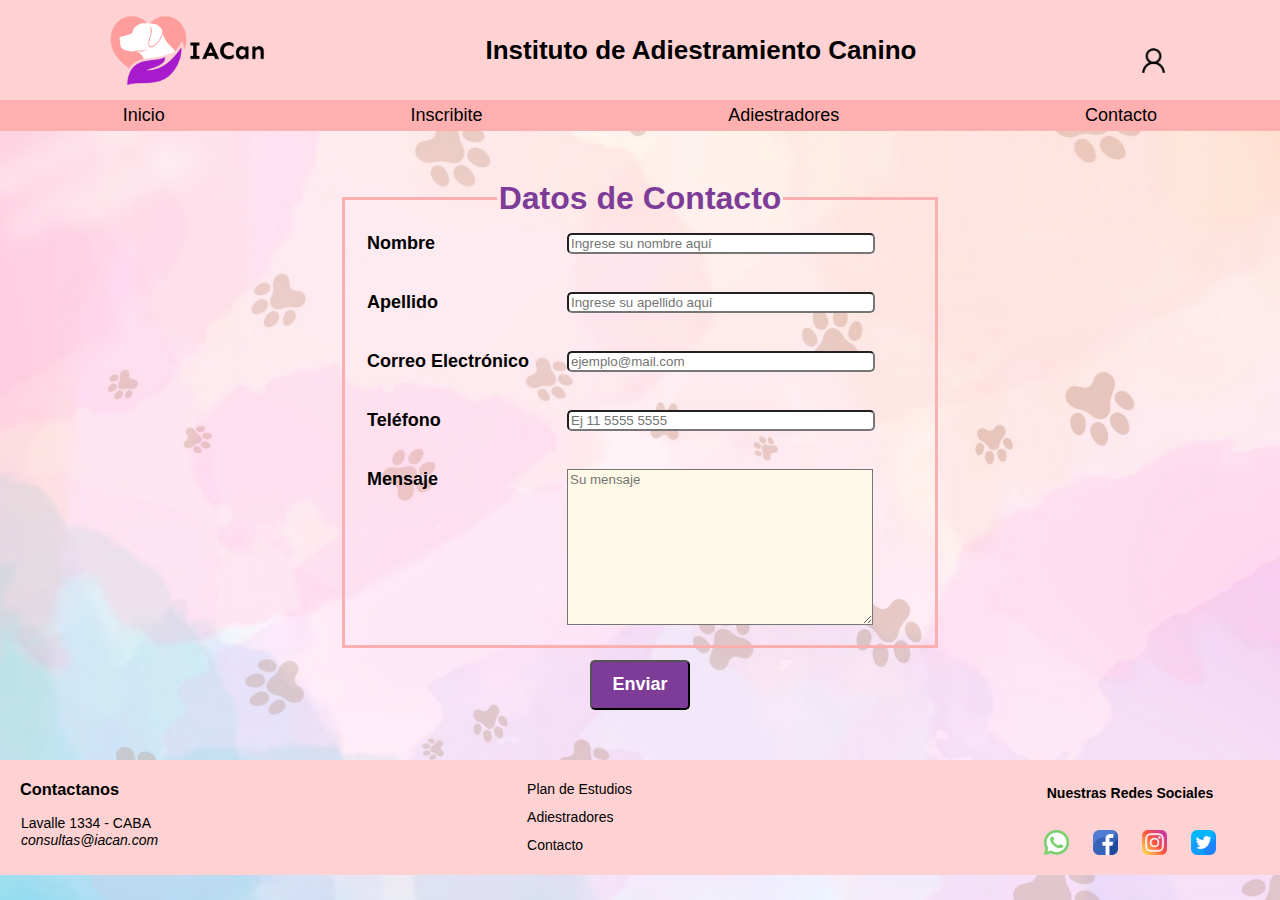
<file: pages/contacto.html>
<!DOCTYPE html>
<html lang="en">
<head>
    <meta charset="UTF-8">
    <meta name="viewport" content="width=device-width, initial-scale=1.0">
    <title>Contacto</title>
    <link rel="shortcut icon" href="../img/ico/IACan-Favicon.ico" type="image/x-icon">
    <link rel="stylesheet" href="../css/style.css">
</head>
<body>
    <header>
        <div class="contenedor">
            <img src="../img/IACan Logo.png" alt="Logo" class="logo-style" />
            <h1>Instituto de Adiestramiento Canino</h1>
            <a href="form-login.html"><img src="../img/inicio.png" alt="inicio" id="inicio"/></a>
          </div>
          <button id="abrir" class="abrir-menu"><img src="../img/menu.png" alt=""></button>
          <nav class="nav" id="nav"> 
            <button id="cerrar" class="cerrar-menu"><img src="../img/cerrar.png" alt=""></button>
            <ul>
                <li><a href="../index.html" target="_self">Inicio</a></li>
                <li><a href="inscripciones.html" target="_self">Inscribite</a></li>
                <li><a href="adiestradores.html">Adiestradores</a></li>
                <li><a href="contacto.html">Contacto</a></li>
            </ul>
        </nav>
    </header>
    <main>
        <form id="contact">
            <fieldset class="recuadro">
            <legend>Datos de Contacto</legend>
            <div class="linea">
                <label for="nombre">Nombre</label>
                <input size="20" type="text" name="nombre" id="nombre" placeholder="Ingrese su nombre aquí">
            </div>
            <br>
            <div class="linea">
                <label for="apellido">Apellido</label>
                <input size="20" type="text" name="apellido" id="apellido" placeholder="Ingrese su apellido aquí">    
            </div>
            <br>
            <div class="linea">
                <label for="mail">Correo Electrónico</label>
                <input size="50" type="email" name="mail" id="mail" placeholder="ejemplo@mail.com">
            </div>
            <br>
            <div class="linea">
                <label for="phone">Teléfono</label>
                <input type="number" name="phone" id="phone" placeholder="Ej 11 5555 5555">
            </div>
            <br>
            <div class="linea">
            <label for="msjType">Mensaje</label>
            <br>
                <textarea id="msjType" cols="30" rows="10" placeholder="Su mensaje"></textarea>
            </div>
            </fieldset> 
            <div id="mensajeError"></div>
            <div id="mensajeExito"></div>
            <div>
                <button type="submit" value="enviar" class="button">Enviar</button>
            </div>
        </form>
    </main>
    <footer>
        <div class="datos">
            <h3>Contactanos</h3>
            <p>Lavalle 1334 - CABA</p>
            <p><i>consultas@iacan.com</i></p>
        </div>
        <div class="links">
            <a href="../archivos/Plan de Estudios.pdf" download>Plan de Estudios</a>
            <a href="adiestradores.html">Adiestradores</a>
            <a href="contacto.html" target="_blank">Contacto</a>
        </div>
        <div class="red">
            <h4>Nuestras Redes Sociales</h4>
            <div>
                <a href="#"><img src="../img/whatsapp.png" alt="whatsapp"></a>
                <a href="#"><img src="../img/facebook.png" alt="facebook"></a>
                <a href="#"><img src="../img/instagram.png" alt="instagram"></a>
                <a href="#"><img src="../img/twitter.png" alt="twitter"></a>
            </div>
        </div>
      </footer>
      <script src="../js/menuresponsive.js"></script>
      <script src="../js/validacion_contacto.js"></script>
    </body>
</html>
</file>
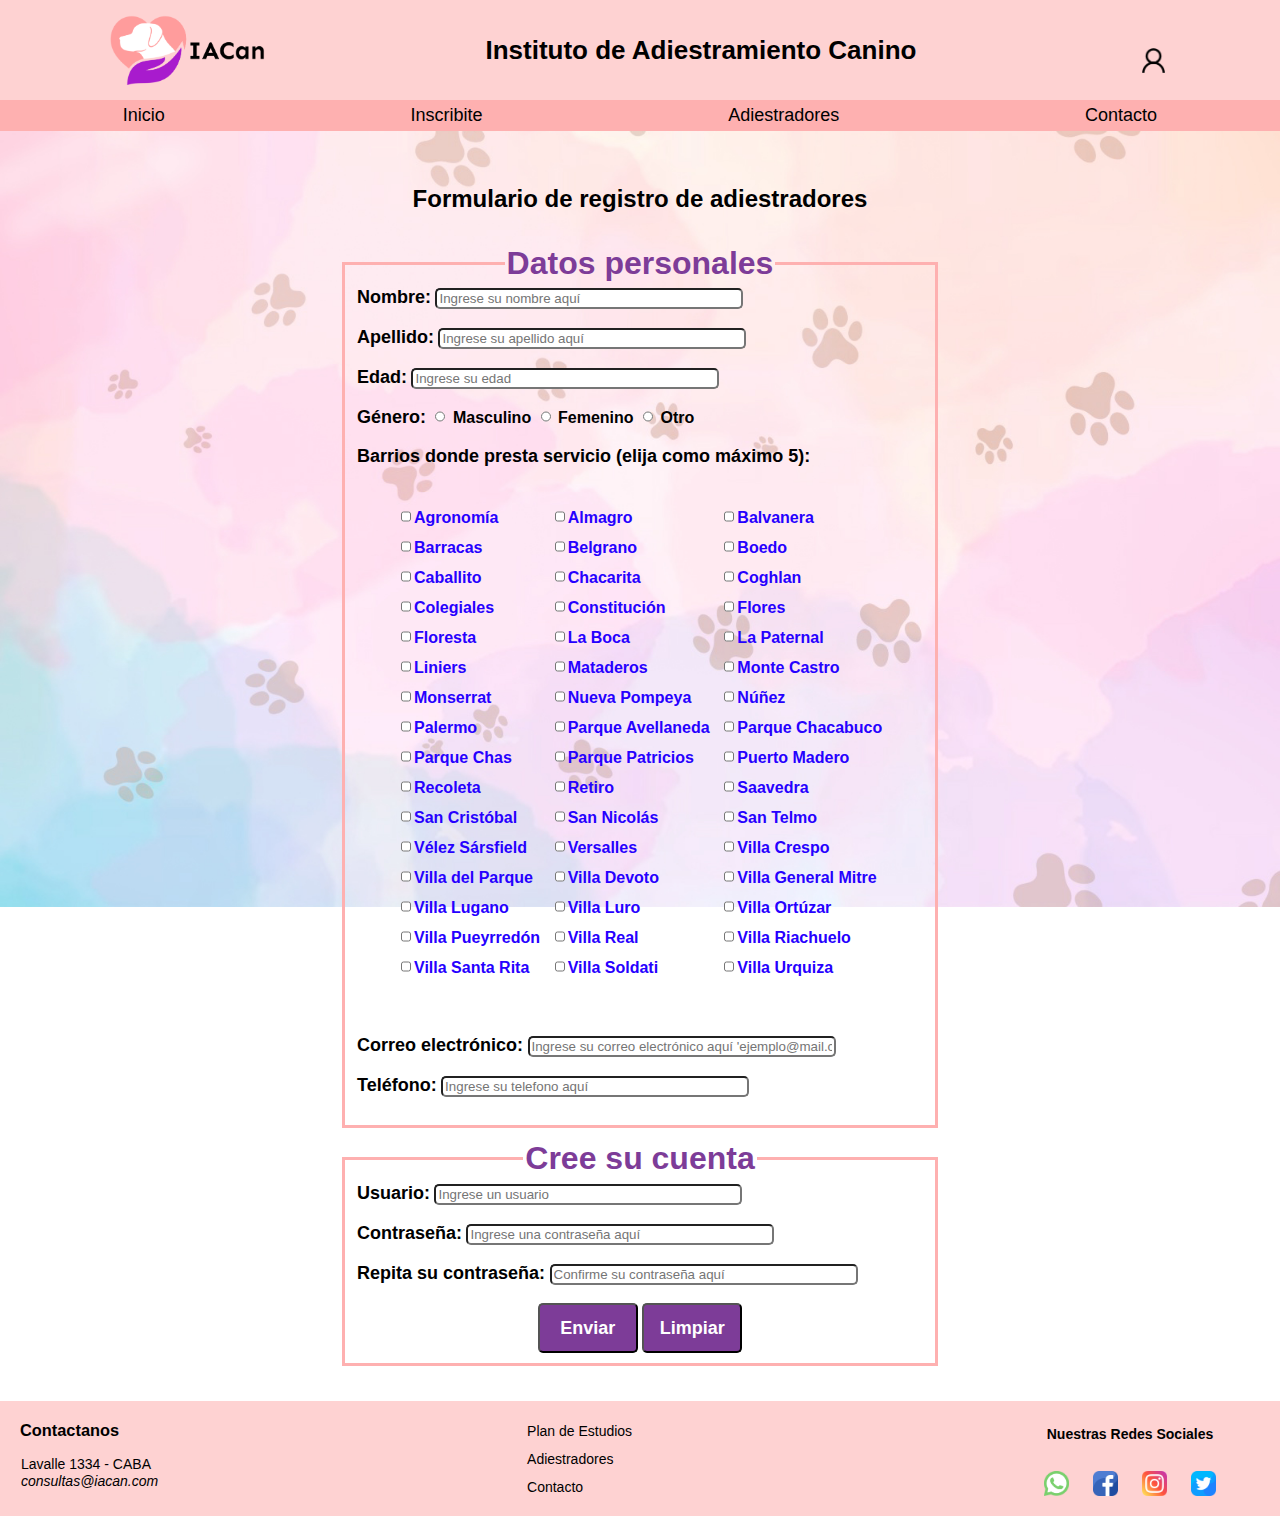
<file: pages/form-adiestrador.html>
<!DOCTYPE html>
<html lang="es">
  <head>
    <meta charset="UTF-8" />
    <meta name="viewport" content="width=device-width, initial-scale=1.0" />
    <title>Registro para adiestradores</title>
    <link rel="shortcut icon" href="../img/ico/IACan-Favicon.ico" type="image/x-icon">
    <link rel="stylesheet" href="../css/style.css">
  </head>
  <body>
    <header>
        <div class="contenedor">
            <img src="../img/IACan Logo.png" alt="Logo" class="logo-style" />
            <h1>Instituto de Adiestramiento Canino</h1>
            <a href="form-login.html"><img src="../img/inicio.png" alt="inicio" id="inicio"/></a>
        </div>
        <button id="abrir" class="abrir-menu"><img src="../img/menu.png" alt=""></button>
        <nav class="nav" id="nav"> 
            <button id="cerrar" class="cerrar-menu"><img src="../img/cerrar.png" alt=""></button>
            <ul>
                <li><a href="../index.html" target="_self">Inicio</a></li>
                <li><a href="inscripciones.html" target="_self">Inscribite</a></li>
                <li><a href="adiestradores.html">Adiestradores</a></li>
                <li><a href="contacto.html">Contacto</a></li>
            </ul>
        </nav>
    </header>
    <main>
        <form id="form_adiest">
            <h2>Formulario de registro de adiestradores</h2>
            <fieldset class="recuadro">
                <legend>Datos personales</legend>
                <div class="dato2">
                    <label for="nombre_a">Nombre:</label>
                    <input size="20" type="text" id="nombre_a" name="nombre_a" placeholder="Ingrese su nombre aquí"/>
                </div> 
                <br>
                <div class="dato2">
                    <label for="apellido_a">Apellido:</label>
                    <input size="20" type="text" id="apellido_a" name="apellido_a" placeholder="Ingrese su apellido aquí"/>
                </div> 
                <br>
                <div class="dato2">
                    <label for="age_a">Edad:</label>
                    <input type="number" id="age_a" name="age_a" placeholder="Ingrese su edad"/>
                </div> 
                <br>
                <div class="dato2">
                    <label for="genero_a">Género:</label>
                    <input type="radio" name="genero_a" id="genero_a" value="Masculino"> Masculino
                    <input type="radio" name="genero_a" id="genero_a" value="Femenino"> Femenino
                    <input type="radio" name="genero_a" id="genero_a" value="Otro"> Otro
                </div> 
                <br>
                <div class="dato2">
                    <label for="ciudad_a">Barrios donde presta servicio (elija como máximo 5):</label>
                    <br>
                    <div class="grid-container">      
                        <div class="grid-item">
                            <input type="checkbox" id="ciudad_a" name="ciudad_a" value=1 />Agronomía 
                        </div>    
                        <div class="grid-item">
                            <input type="checkbox" id="ciudad_a" name="ciudad_a" value=2 />Almagro
                        </div>
                        <div class="grid-item">
                            <input type="checkbox" id="ciudad_a" name="ciudad_a" value=3 />Balvanera
                        </div>
                        <div class="grid-item">
                            <input type="checkbox" id="ciudad_a" name="ciudad_a" value=4 />Barracas
                        </div>
                        <div class="grid-item">
                            <input type="checkbox" id="ciudad_a" name="ciudad_a" value=5 />Belgrano
                        </div>
                        <div class="grid-item">
                            <input type="checkbox" id="ciudad_a" name="ciudad_a" value=6 />Boedo
                        </div>
                        <div class="grid-item">
                            <input type="checkbox" id="ciudad_a" name="ciudad_a" value=7 />Caballito
                        </div>
                        <div class="grid-item">
                            <input type="checkbox" id="ciudad_a" name="ciudad_a" value=8 />Chacarita
                        </div>
                        <div class="grid-item">
                            <input type="checkbox" id="ciudad_a" name="ciudad_a" value=9 />Coghlan
                        </div>
                        <div class="grid-item">
                            <input type="checkbox" id="ciudad_a" name="ciudad_a" value=10 />Colegiales
                        </div>
                        <div class="grid-item">
                            <input type="checkbox" id="ciudad_a" name="ciudad_a" value=11 />Constitución
                        </div>
                        <div class="grid-item">
                            <input type="checkbox" id="ciudad_a" name="ciudad_a" value=12 />Flores
                        </div>
                        <div class="grid-item">
                            <input type="checkbox" id="ciudad_a" name="ciudad_a" value=13 />Floresta
                        </div> 
                        <div class="grid-item">
                            <input type="checkbox" id="ciudad_a" name="ciudad_a" value=14 />La Boca
                        </div>
                        <div class="grid-item">
                            <input type="checkbox" id="ciudad_a" name="ciudad_a" value=15 />La Paternal
                        </div>
                        <div class="grid-item">
                            <input type="checkbox" id="ciudad_a" name="ciudad_a" value=16 />Liniers
                        </div>
                        <div class="grid-item">
                            <input type="checkbox" id="ciudad_a" name="ciudad_a" value=17 />Mataderos
                        </div>
                        <div class="grid-item">
                            <input type="checkbox" id="ciudad_a" name="ciudad_a" value=18 />Monte Castro
                        </div>
                        <div class="grid-item">
                            <input type="checkbox" id="ciudad_a" name="ciudad_a" value=18 />Monserrat
                        </div>
                        <div class="grid-item">
                            <input type="checkbox" id="ciudad_a" name="ciudad_a" value=19 />Nueva Pompeya
                        </div>
                        <div class="grid-item">
                            <input type="checkbox" id="ciudad_a" name="ciudad_a" value=20 />Núñez
                        </div>
                        <div class="grid-item">
                            <input type="checkbox" id="ciudad_a" name="ciudad_a" value=21 />Palermo
                        </div>
                        <div class="grid-item">
                            <input type="checkbox" id="ciudad_a" name="ciudad_a" value=22 />Parque Avellaneda
                        </div>
                        <div class="grid-item">
                            <input type="checkbox" id="ciudad_a" name="ciudad_a" value=23 />Parque Chacabuco
                        </div>
                        <div class="grid-item">
                            <input type="checkbox" id="ciudad_a" name="ciudad_a" value=24 />Parque Chas
                        </div>
                        <div class="grid-item">
                            <input type="checkbox" id="ciudad_a" name="ciudad_a" value=25 />Parque Patricios
                        </div>
                        <div class="grid-item">
                            <input type="checkbox" id="ciudad_a" name="ciudad_a" value=26 />Puerto Madero
                        </div>
                        <div class="grid-item">
                            <input type="checkbox" id="ciudad_a" name="ciudad_a" value=27 />Recoleta
                        </div>
                        <div class="grid-item">
                            <input type="checkbox" id="ciudad_a" name="ciudad_a" value=28 />Retiro
                        </div>
                        <div class="grid-item">
                            <input type="checkbox" id="ciudad_a" name="ciudad_a" value=29 />Saavedra
                        </div>
                        <div class="grid-item">
                            <input type="checkbox" id="ciudad_a" name="ciudad_a" value=30 />San Cristóbal
                        </div>
                        <div class="grid-item">
                            <input type="checkbox" id="ciudad_a" name="ciudad_a" value=31 />San Nicolás
                        </div>
                        <div class="grid-item">
                            <input type="checkbox" id="ciudad_a" name="ciudad_a" value=32 />San Telmo
                        </div>
                        <div class="grid-item">
                            <input type="checkbox" id="ciudad_a" name="ciudad_a" value=33 />Vélez Sársfield
                        </div>
                        <div class="grid-item">
                            <input type="checkbox" id="ciudad_a" name="ciudad_a" value=34 />Versalles
                        </div>
                        <div class="grid-item">
                            <input type="checkbox" id="ciudad_a" name="ciudad_a" value=35 />Villa Crespo
                        </div>
                        <div class="grid-item">
                            <input type="checkbox" id="ciudad_a" name="ciudad_a" value=36 />Villa del Parque
                        </div>
                        <div class="grid-item">
                            <input type="checkbox" id="ciudad_a" name="ciudad_a" value=37 />Villa Devoto
                        </div>
                        <div class="grid-item">
                            <input type="checkbox" id="ciudad_a" name="ciudad_a" value=38 />Villa General Mitre
                        </div>
                        <div class="grid-item">
                            <input type="checkbox" id="ciudad_a" name="ciudad_a" value=39 />Villa Lugano
                        </div>
                        <div class="grid-item">
                            <input type="checkbox" id="ciudad_a" name="ciudad_a" value=40 />Villa Luro
                        </div>
                        <div class="grid-item">
                            <input type="checkbox" id="ciudad_a" name="ciudad_a" value=41 />Villa Ortúzar
                        </div>
                        <div class="grid-item">
                            <input type="checkbox" id="ciudad_a" name="ciudad_a" value=42 />Villa Pueyrredón
                        </div>
                        <div class="grid-item">
                            <input type="checkbox" id="ciudad_a" name="ciudad_a" value=43 />Villa Real
                        </div>
                        <div class="grid-item">
                            <input type="checkbox" id="ciudad_a" name="ciudad_a" value=44 />Villa Riachuelo
                        </div>
                        <div class="grid-item">
                            <input type="checkbox" id="ciudad_a" name="ciudad_a" value=45 />Villa Santa Rita
                        </div>
                        <div class="grid-item">
                            <input type="checkbox" id="ciudad_a" name="ciudad_a" value=46 />Villa Soldati
                        </div>
                        <div class="grid-item">
                            <input type="checkbox" id="ciudad_a" name="ciudad_a" value=47 />Villa Urquiza
                        </div>
                    </div>  
                </div>
                <br>
                <div class="dato2">
                    <label for="mail_a">Correo electrónico:</label>
                    <input size="70" type="email" id="mail_a" name="mail_a" placeholder="Ingrese su correo electrónico aquí 'ejemplo@mail.com'"/>
                </div>     
                <br>
                <div class="dato2">
                    <label for="telefono_a">Teléfono:</label>
                    <input type="tel" id="telefono_a" name="telefono_a" placeholder="Ingrese su telefono aquí"/>
                </div> 
                <br>
            </fieldset>
            <div id="mensajeError"></div>
            <div id="mensajeExito"></div>
            <fieldset class="recuadro">
                <legend>Cree su cuenta</legend>
                <div class="dato2">
                    <label for="usuario_a">Usuario:</label>
                    <input size="30" type="text" id="usuario_a" name="usuario_a" placeholder="Ingrese un usuario"/>
                    <br>
                    <br>
                    <label for="contraseña_a">Contraseña:</label>
                    <input size="30" type="password" id="contraseña_a" name="contraseña_a" placeholder="Ingrese una contraseña aquí"/>
                    <br>
                    <br>
                    <label for="contraseña2_a">Repita su contraseña:</label>
                    <input size="30" type="password" id="contraseña2_a" name="contraseña2_a" placeholder="Confirme su contraseña aquí"/>
                    <br>
                </div> 
                <br>
                <div class="enviar">
                    <button type="submit" value="enviar" class="button">Enviar</button>
                    <input type="reset" value="Limpiar" class="button">
                </div>
            </form>
        </main>
    <footer>
        <div class="datos">
            <h3>Contactanos</h3>
            <p>Lavalle 1334 - CABA</p>
            <p><i>consultas@iacan.com</i></p>
        </div>
        <div class="links">
            <a href="../archivos/Plan de Estudios.pdf" download>Plan de Estudios</a>
            <a href="adiestradores.html">Adiestradores</a>
            <a href="contacto.html" target="_blank">Contacto</a>
        </div>
        <div class="red">
            <h4>Nuestras Redes Sociales</h4>
            <div>
                <a href="#"><img src="../img/whatsapp.png" alt="whatsapp"></a>
                <a href="#"><img src="../img/facebook.png" alt="facebook"></a>
                <a href="#"><img src="../img/instagram.png" alt="instagram"></a>
                <a href="#"><img src="../img/twitter.png" alt="twitter"></a>
            </div>
        </div>
    </footer>
    <script src="../js/validacion_adiestradores.js"></script>
    <script src="../js/menuresponsive.js"></script>
  </body>
</html>
</file>
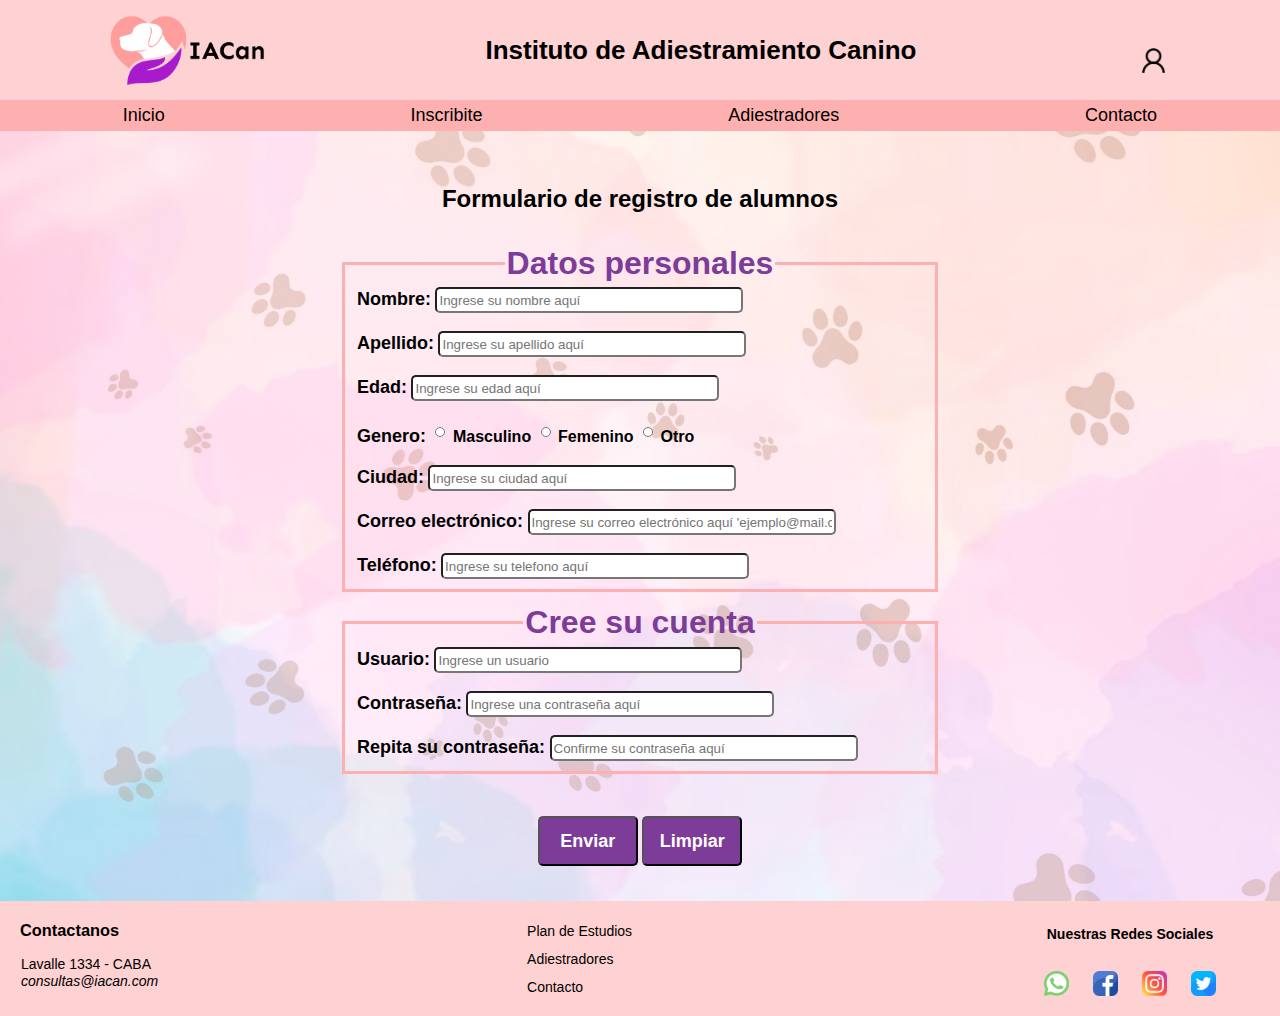
<file: pages/form-alumno.html>
<!DOCTYPE html>
<html lang="es">
  <head>
    <meta charset="UTF-8" />
    <meta name="viewport" content="width=device-width, initial-scale=1.0" />
    <title>Registro de alumno</title>
    <link rel="shortcut icon" href="../img/ico/IACan-Favicon.ico" type="image/x-icon">
    <link rel="stylesheet" href="../css/style.css">
  </head>
  <body>
    <header>
        <div class="contenedor">
            <img src="../img/IACan Logo.png" alt="Logo" class="logo-style" />
            <h1>Instituto de Adiestramiento Canino</h1>
            <a href="form-login.html"><img src="../img/inicio.png" alt="inicio" id="inicio"/></a>
          </div>
          <button id="abrir" class="abrir-menu"><img src="../img/menu.png" alt=""></button>
          <nav class="nav" id="nav"> 
            <button id="cerrar" class="cerrar-menu"><img src="../img/cerrar.png" alt=""></button>
            <ul>
                <li><a href="../index.html" target="_self">Inicio</a></li>
                <li><a href="inscripciones.html" target="_self">Inscribite</a></li>
                <li><a href="adiestradores.html">Adiestradores</a></li>
                <li><a href="contacto.html">Contacto</a></li>
            </ul>
        </nav>
    </header>
    <main>
        <form id="alumnos_adiest">
            <h2>Formulario de registro de alumnos</h2>
            <fieldset class="recuadro">
                <legend>Datos personales</legend>
                <div class="dato_u">
                    <label for="nombre_u">Nombre:</label>
                    <input size="20" type="text" id="nombre_u" name="nombre_u" placeholder="Ingrese su nombre aquí"/>
                </div> 
                <br>
                <div class="dato_u">
                    <label for="apellido_u">Apellido:</label>
                    <input size="20" type="text" id="apellido_u" name="apellido_u" placeholder="Ingrese su apellido aquí"/>
                </div> 
                <br>
                <div class="dato_u">
                    <label for="age_u">Edad:</label>
                    <input type="number" id="age_u" name="age_u" placeholder="Ingrese su edad aquí">
                </div> 
                <br>
                <div class="dato_u">
                    <label for="genero_u">Genero:</label>
                    <input type="radio" name="genero_u" id="genero_u" value="Masculino"> Masculino
                    <input type="radio" name="genero_u" id="genero_u" value="Femenino"> Femenino
                    <input type="radio" name="genero_u" id="genero_u" value="Otro"> Otro
                </div> 
                <br>
                <div class="dato_u">
                    <label for="ciudad_u">Ciudad:</label>
                    <input type="text" id="ciudad_u" name="ciudad_u" placeholder="Ingrese su ciudad aquí"/>
                </div>  
                <br>
                <div class="dato_u">
                    <label for="mail_u">Correo electrónico:</label>
                    <input size="50" type="mail" id="mail_u" name="mail_u" placeholder="Ingrese su correo electrónico aquí 'ejemplo@mail.com'"/>
                </div>     
                <br>
                <div class="dato_u">
                    <label for="telefono_u">Teléfono:</label>
                    <input type="tel" id="telefono_u" name="telefono_u" placeholder="Ingrese su telefono aquí"/>
                </div> 
            </fieldset>
            <div id="mensajeError"></div>
            <div id="mensajeExito"></div>
            <fieldset class="recuadro">
                <legend>Cree su cuenta</legend>
                <div class="dato_u">
                    <label for="usuario_u">Usuario:</label>
                    <input size="30" type="text" id="usuario_u" name="usuario_u" placeholder="Ingrese un usuario"/>
                    <br>
                    <br>
                    <label for="contraseña_u">Contraseña:</label>
                    <input size="30" type="password" id="contraseña_u" name="contraseña_u" placeholder="Ingrese una contraseña aquí"/>
                    <br>
                    <br>
                    <label for="contraseña2_u">Repita su contraseña:</label>
                    <input size="30" type="password" id="contraseña2_u" name="contraseña2_u" placeholder="Confirme su contraseña aquí"/>
                    <br>
                </div> 
            </fieldset>
            <br>
            <div class="enviar">
                <button type="submit" value="enviar" class="button">Enviar</button>
                <input type="reset" value="Limpiar" class="button">
            </div>
        </form>
    </main>
    <footer>
        <div class="datos">
            <h3>Contactanos</h3>
            <p>Lavalle 1334 - CABA</p>
            <p><i>consultas@iacan.com</i></p>
        </div>
        <div class="links">
            <a href="../archivos/Plan de Estudios.pdf" download>Plan de Estudios</a>
            <a href="adiestradores.html">Adiestradores</a>
            <a href="contacto.html" target="_blank">Contacto</a>
        </div>
        <div class="red">
            <h4>Nuestras Redes Sociales</h4>
            <div>
                <a href="#"><img src="../img/whatsapp.png" alt="whatsapp"></a>
                <a href="#"><img src="../img/facebook.png" alt="facebook"></a>
                <a href="#"><img src="../img/instagram.png" alt="instagram"></a>
                <a href="#"><img src="../img/twitter.png" alt="twitter"></a>
            </div>
        </div>
    </footer>
    <script src="../js/menuresponsive.js"></script>
    <script src="../js/validacion_alumnos.js"></script>
  </body>
</html>
</file>
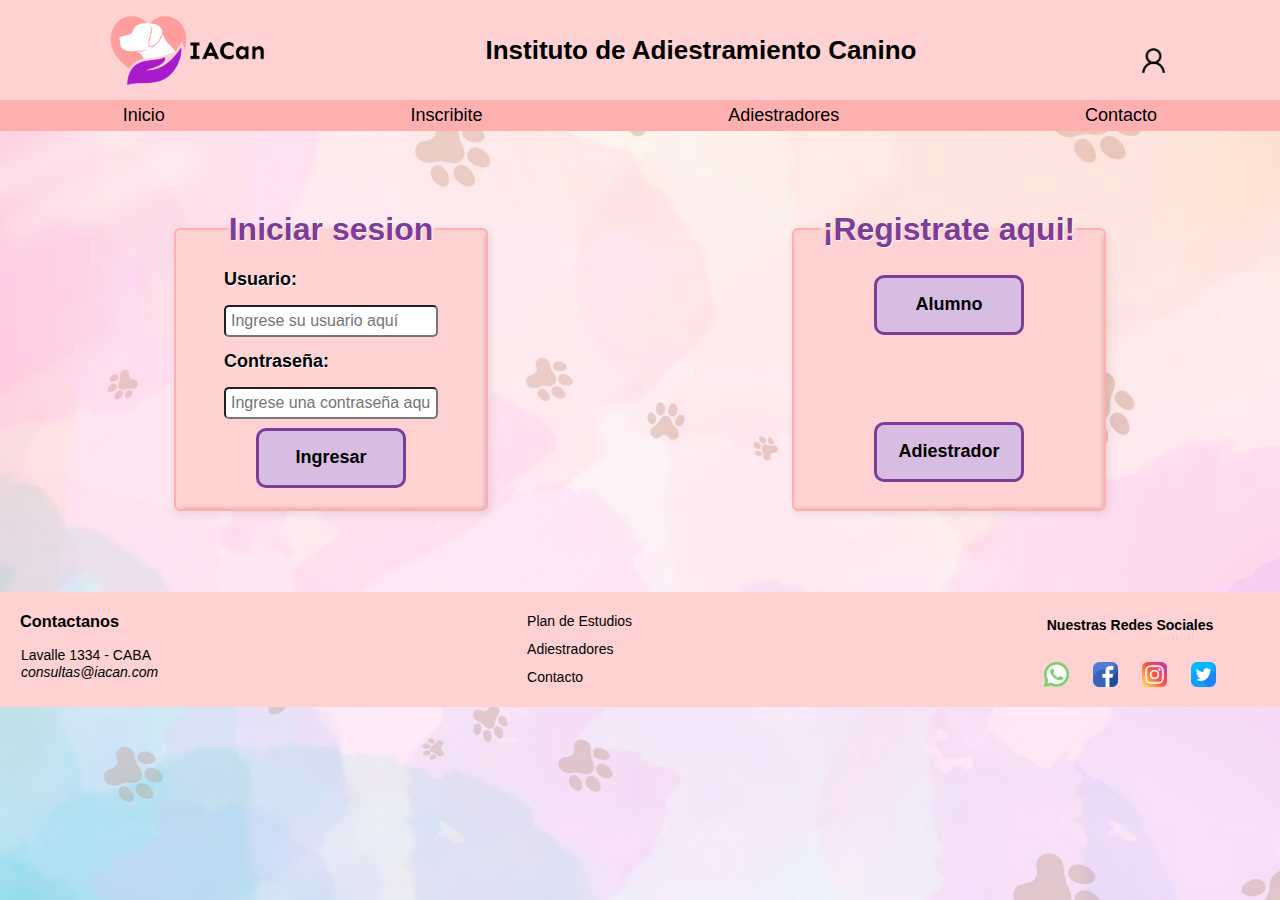
<file: pages/form-login.html>
<!DOCTYPE html>
<html lang="es">
  <head>
    <meta charset="UTF-8" />
    <meta name="viewport" content="width=device-width, initial-scale=1.0" />
    <title>Ingreso</title>
    <link rel="shortcut icon" href="../img/ico/IACan-Favicon.ico" type="image/x-icon">
    <link rel="stylesheet" href="../css/style.css">
  </head>
  <body>
    <header>
      <div class="contenedor">
        <img src="../img/IACan Logo.png" alt="Logo" class="logo-style" />
        <h1>Instituto de Adiestramiento Canino</h1>
        <a href="form-login.html"><img src="../img/inicio.png" alt="inicio" id="inicio"/></a>
      </div>
      <button id="abrir" class="abrir-menu"><img src="../img/menu.png" alt=""></button>
      <nav class="nav" id="nav"> 
        <button id="cerrar" class="cerrar-menu"><img src="../img/cerrar.png" alt=""></button>
        <ul>
          <li><a href="../index.html" target="_self">Inicio</a></li>
          <li><a href="inscripciones.html" target="_self">Inscribite</a></li>
          <li><a href="adiestradores.html">Adiestradores</a></li>
          <li><a href="contacto.html" target="_blank">Contacto</a></li>
        </ul>
      </nav>
    </header>
    <main>
      <div class="grid-container2">
        <div class="grid-item2">
          <fieldset class="biselado">
            <legend>Iniciar sesion</legend>
            <div class="dato_login">
              <label for="usuario_login">Usuario:</label>
              <input size="20" type="text" id="usuario_login" name="usuario_login" placeholder="Ingrese su usuario aquí"/>
            </div> 
            <br>
            <div class="dato_login">
              <label for="contraseña_login">Contraseña:</label>
              <input size="30" type="password" id="contraseña_login" name="contraseña_login" placeholder="Ingrese una contraseña aquí"/>
            </div> 
            <div class="boton_ingreso">
              <button type="submit" value="Ingresar" class="ingresar2">Ingresar</button>
            </div>
          </fieldset>
        </div>
        <div class="grid-item2">
          <fieldset class="biselado">
            <legend>¡Registrate aqui!</legend>
            <div class="registro_alumno">
              <a href="form-alumno.html"><button class="ingresar2">Alumno</button></a>
            </div>
            <br>
            <div class="registro_adiestrador">
              <a href="form-adiestrador.html"><button class="ingresar2">Adiestrador</button></a>
            </div>
          </fieldset>
        </div>
      </div>
    </main>
  <footer>
    <div class="datos">
      <h3>Contactanos</h3>
      <p>Lavalle 1334 - CABA</p>
      <p><i>consultas@iacan.com</i></p>
    </div>
    <div class="links">
      <a href="../archivos/Plan de Estudios.pdf" download>Plan de Estudios</a>
      <a href="adiestradores.html">Adiestradores</a>
      <a href="contacto.html" target="_blank">Contacto</a>
    </div>
    <div class="red">
      <h4>Nuestras Redes Sociales</h4>
      <div>
        <a href="#"><img src="../img/whatsapp.png" alt="whatsapp"></a>
        <a href="#"><img src="../img/facebook.png" alt="facebook"></a>
        <a href="#"><img src="../img/instagram.png" alt="instagram"></a>
        <a href="#"><img src="../img/twitter.png" alt="twitter"></a>
      </div>
    </div>
  </footer>
  <script src="../js/menuresponsive.js"></script>
 </body>
</html>
</file>
<file: css/style.css>
/* Index */
html{
    height: 100%;
}
*{
    font-family: Arial, Helvetica, sans-serif;
}

body{
    background-image: url("/img/Fondo.jpg");
    background-position: center center;
    background-repeat: no-repeat;
    background-size: cover;
    background-attachment: fixed;
    margin: 0;
    padding: 0;
    display: flex;
    flex-direction: column;
    min-height: 100%;
}

header {
    background-color: rgb(254, 210, 210);
    height: 130px;
}

.contenedor {
    height: 100px;
    display: flex;
    justify-content: space-around;
    align-items: center; 
}

.logo-style {
    height: 90px;
}

h1 {
    text-align: center;
    color: #000;
}

#inicio {
    height: 30px;
    float: right;
    margin-top: 10px;
    padding: 5px;
}

#inicio:hover{
    background-color: rgb(254, 176, 176);
    border-radius: 15px;
}

.abrir-menu, .cerrar-menu {
    display: none;
}

.nav {
    display: block;
}

.nav ul {
    margin: 0;
    padding: 0;
    list-style-type: none;
    display: flex;
    flex-flow: row wrap;
    justify-content: space-between;
    align-items: center;
    background-color: rgb(254, 176, 176);
    color: #000;
}

.nav li {
    flex: 1 0 auto;
    text-align: center;
}

.nav li a {
    font-size: 18px;
}

.nav ul a {
    display: block;
    text-decoration: none;
    color:#000;
    margin-left: 110px;
    margin-right: 110px;
    padding: 5px;
}

.nav ul a:hover {
    background-color:rgb(215, 189, 226) ;
    color: #000;
    padding: 5px;
}

main { 
    width: 1280px;
    margin: 20px auto;
}

h2 {
    text-align: center;
}

.slider2 {
	width: 100%;
	margin: auto;
	overflow: hidden;
}

.slider2 ul {
	display: flex;
	padding: 0;
	width: 400%;
	animation: cambio 20s infinite alternate linear;
}

.slider2 li {
	width: 100%;
	list-style: none;
}

.slider2 img {
	width: 100%;
}

@keyframes cambio {
	0% {margin-left: 0;}
	20% {margin-left: 0;}
	
	25% {margin-left: -100%;}
	45% {margin-left: -100%;}
	
	50% {margin-left: -200%;}
	70% {margin-left: -200%;}
	
	75% {margin-left: -300%;}
	100% {margin-left: -300%;}
}

.centro {
    display: flex;
    justify-content: center;
}

.info{
    width: 850px;
    float: left;
    padding: 10px;
    text-align: justify;
    margin-right: 20px;
}

.info h3 {
    text-align: center;
}

.mapa {
    text-align: center;
}

.aside{
    width: 430px;
    float: right;
    margin-top: 20px;
    background-color: rgb(235, 222, 240);
}

.aside h4 {
    text-align: center;
}

.calendario {
    padding-bottom: 10px;
}

iframe {
    margin: 0;
}

.eventos {
    text-align: justify;
    font-size: 14px;
    margin-right: 20px;
    margin-top: 20px;
}

.aside #clima {
    background-color: rgb(255, 236, 236);
    border-radius: 6px;  
	box-shadow: inset 5px 5px 5px rgb(255, 225, 225), inset -2px -2px 3px rgba(0,0,0,.1), 2px 2px 10px rgba(0,0,0,.1);
	text-shadow: 1px 1px 1px rgba(255,255,255,.9);
    width: 280px;
    height: 350px;
    margin: 30px auto;
    display: flex;
    flex-direction: column;
    align-items: center;
}

.icon {
    display: flex;
    justify-content: center;
    margin: 10px;
}

.icon img {
    margin-right: 20px;
}

#caja1, #caja2 h3, h5{
    display: flex;
    flex-direction: column;
    text-align: center;
}

footer {
    margin: 0px;
    background-color: rgb(254, 210, 210);
    color: #000;
    display: flex;
    justify-content: space-between;
    margin-top: auto;
}

.datos {
    margin-top: 10px;
    margin-left: 110px;
}

.datos p{
    margin: 1px;
}

.datos h3{
    margin-top: 10px;
    text-align: left;
}

.links {
    display: flex;
    flex-direction: column;
    justify-content: center;
}

.links a {
    text-decoration: none;
    color: #000;
    padding: 6px;
}

.links a:hover {
    background-color:rgb(215, 189, 226);
    color: #000;
    padding: 6px;
    font-weight: bold;
}

.red {
    width: 300px;
    margin-right: 110px;
    display: flex;
    flex-direction: column;
    align-items: center;
    justify-content: center;
}

.red h4 {
    font-weight: bold;
}

.red img {
    width: 25px;
    margin: 10px;
}

/* Inscribite */

.video {
    display: flex;
    justify-content: center;
    align-items: center;
}

.texto {
    text-align: justify;
    margin-left: 100px;
    margin-right: 100px;
}

.box {
    width: 1100px;
    margin: auto;
    display:flex;
    flex-flow: wrap;
    justify-content: center;
    align-items: center;
}

.card_box {
    margin: 10px;
    perspective: 700;
    -webkit-perspective: 700;
}

.card {
    margin: 20px;
    width: 300px;
    height: 320px;
    position: relative;
    background-color: rgb(254, 176, 176);
    transform-style: preserve-3d;
    transition: 0.7s ease;
}

.frente, .dorso {
    width: 90%;
    height: 100%;
    position: absolute;
    backface-visibility: hidden;
    -webkit-backface-visibility: hidden;
}

.dorso {
    background-color: rgb(254, 176, 176);
    transform: rotateY(180deg);
    padding: 15px;
    display: flex;
    flex-direction: column;
    justify-content: center;
    align-items: center;
    text-align: justify;
}

.card_box:hover .card{
    transform: rotateY(180deg);
}

.boton {
    color: black;
    font-size: 25px;
    width: 300px;
    height: 150px;
    display: flex;
    justify-content: center;
    align-items: center;
    background-color: rgb(215, 189, 226);
    border: 3px solid;
    border-color: rgb(125, 60, 152);
    border-radius: 10px;
    transition: 0.5s;
    cursor: pointer;
    margin: 40px;
}

.boton:hover {
    transition: 0.5s;
    background-color: rgb(254, 210, 210);
    border: 3px solid;
    border-color: rgb(94, 13, 6);
}

.boton a{
    text-decoration: none;
    color:#000;
    font-weight: bold;
}

.boton a:hover{
    color:#000;
}

.grupo {
    display: flex;
    justify-content: center;
}

h2 {
    text-align: center;
}

.swiper {
    width: 100%;
    height: 100%;
    margin: auto;
    box-sizing: border-box;
}

.swiper-slide {
    text-align: center;
    font-size: 16px;
    width: 250px;
    height: 250px;
	background: rgb(254, 210, 210);
	border-radius: 6px;  
	box-shadow: inset 5px 5px 5px rgb(254, 210, 210), inset -2px -2px 3px rgba(0,0,0,.1), 2px 2px 10px rgba(0,0,0,.1);
	text-shadow: 1px 1px 1px rgba(255,255,255,.9);
    display: flex;
    flex-direction: column;
    justify-content: center;
    align-items: center;
}

.swiper-slide p{
    padding: 10px;
}

/*Adiestradores*/

#adiestradores {
    display: grid;
    grid-gap: 10px;
    grid-template-columns: 600px 600px;
    justify-content: space-around;
}

.biselado {
    padding: 20px;
	border: 2px solid rgb(254, 176, 176);
	background: rgb(254, 210, 210);
	border-radius: 6px;  
	box-shadow: inset 5px 5px 5px rgb(254, 210, 210), inset -2px -2px 3px rgba(0,0,0,.1), 2px 2px 10px rgba(0,0,0,.1);
	text-shadow: 1px 1px 1px rgba(255,255,255,.9);
}

.biselado .encabezado {
    height: 90px;
}

.biselado h3 {
    text-align: left;
}

.biselado p{
    margin-bottom: 0;
}

.orden {
    display: grid;
    grid-template-columns: 280px 280px;
    grid-template-rows: 50px 50px;    
}

.orden .barrios {
    display: inline-flex;
}

.orden .barrios p {
    margin-right: 10px;
}

.orden .puntaje {
    display: inline-flex;
    align-items: end;
    margin-bottom: 15px;
}

.orden .puntaje img {
    background-size: cover;
    margin-left: 10px;
}

.btn-abrir-modal1, .btn-abrir-modal2, .btn-abrir-modal3, .btn-abrir-modal4, .btn-abrir-modal5, .btn-abrir-modal6, .btn-abrir-modal7, .btn-abrir-modal8, .btn-abrir-modal9, .btn-abrir-modal10, .btn-abrir-modal11, .btn-abrir-modal12, .btn-abrir-modal13, .btn-abrir-modal14,.btn-abrir-modal15,.btn-abrir-modal16,.btn-abrir-modal17,.btn-abrir-modal18,.btn-abrir-modal19,.btn-abrir-modal20,.btn-abrir-modal21,.btn-abrir-modal22,.btn-abrir-modal23,.btn-abrir-modal24,.btn-abrir-modal25,.btn-abrir-modal26,.btn-abrir-modal27,.btn-abrir-modal28,.btn-abrir-modal29,.btn-abrir-modal30 {
    width: 150px;
    height: 30px;
    margin: 10px 75px;
    font-weight: bold;
    background-color: rgb(215, 189, 226);
    border: 3px solid;
    border-color: rgb(125, 60, 152);
    border-radius: 10px;
    cursor: pointer;
}

.modal1 , .modal2, .modal3, .modal4, .modal5, .modal6, .modal7, .modal8, .modal9, .modal10, .modal11, .modal12, .modal13, .modal14, .modal15, .modal16, .modal17, .modal18, .modal19, .modal20, .modal21, .modal22, .modal23, .modal24, .modal25, .modal26, .modal27, .modal28, .modal29, .modal30 {
    background-color: rgb(254, 210, 210);
    border: 3px solid;
    border-color: rgb(94, 13, 6);
    border-radius: 10px;
}

.huellas {
    list-style-image: url("../img/huella.png");
    padding: 5px;
}

.btn-cerrar-modal1,.btn-cerrar-modal2,.btn-cerrar-modal3,.btn-cerrar-modal4,.btn-cerrar-modal5,.btn-cerrar-modal6,.btn-cerrar-modal7,.btn-cerrar-modal8,.btn-cerrar-modal9,.btn-cerrar-modal10,.btn-cerrar-modal11,.btn-cerrar-modal12,.btn-cerrar-modal13,.btn-cerrar-modal14,.btn-cerrar-modal15,.btn-cerrar-modal16,.btn-cerrar-modal17,.btn-cerrar-modal18,.btn-cerrar-modal19,.btn-cerrar-modal20,.btn-cerrar-modal21,.btn-cerrar-modal22,.btn-cerrar-modal23,.btn-cerrar-modal24,.btn-cerrar-modal25,.btn-cerrar-modal26,.btn-cerrar-modal27,.btn-cerrar-modal28,.btn-cerrar-modal29,.btn-cerrar-modal30 {
    width: 150px;
    height: 30px;
    display: block;
    margin: auto;
    font-weight: bold;
    background-color: rgb(215, 189, 226);
    border: 3px solid;
    border-color: rgb(125, 60, 152);
    border-radius: 10px;
    cursor: pointer;
}

.registro {
    color: rgb(0, 0, 0);
    font-size: 25px;
    width: 280px;
    height: 150px;
    text-align: center;
    display: flex;
    justify-content: center;
    align-items: center;
    background-color: rgb(215, 189, 226);
    border: 3px solid;
    border-color: rgb(125, 60, 152);
    border-radius: 10px;
    transition: 0.5s;
    cursor: pointer;
    margin: 20px auto;
}

.registro:hover {
    transition: 0.5s;
    background-color: rgb(254, 210, 210);
    border: 3px solid;
    border-color: rgb(94, 13, 6);
}

.registro a{
    text-decoration: none;
    color:#000;
    font-weight: bold;
}

.registro a:hover{
    color:#000;
}

/*Contacto*/

#contact {
    display: flex;
    flex-direction: column;
    gap: 12px;
    width: 600px;
    margin: 0 auto;
    padding: 30px;
    text-align: center;
}

.linea {
    display: flex;
    padding: 10px;
}

label {
    width: 200px;
    font-weight: bold;
    font-size: 18px;
    text-align: left;
}

input {
    width: 300px;
    border-radius: 5px;
}

textarea {
    background-color: rgb(254, 249, 231);
    width: 300px;
}

.button {
    width: 100px;
    height: 50px;
    background-color: rgb(125, 60, 152);
    color: rgb(255, 255, 255);
    font-weight: bold;
    font-size: 18px;
    border-radius: 5px;
}

.button:hover {
    background-color: rgb(254, 176, 176);
    color: rgb(0, 0, 0);
    cursor: pointer;
}

/*Formulario de alumnos*/

.recuadro{
   border-style: solid;
   border-width: medium;
   border-color:  rgb(254, 176, 176);
}

legend {
    border-color: #000;
    font-size: xx-large;
    color: rgb(125, 60, 152);
    text-align: center;
    font-weight: bold;
}

.dato_u,.dato2{
    text-align: left;
    color:#000;
    font-weight: bold;
}

#alumnos_adiest, #form_adiest{
    display: flex;
    flex-direction: column;
    gap: 12px;
    width: 600px;
    margin: 0 auto;
    padding: 15px;
    text-align: center;
} 

.dato_u input {
    height: 20px;
}

input#genero_u {
    width: 10px;
}

input#genero_a {
    width: 10px;
}

input#ciudad_a {
    width: 10px;
}

.grid-container {
    display: grid;
    grid-template-columns: auto auto auto;
    padding: 40px;
    gap: 10px;
}

.grid-item {
    color: rgb(38, 0, 255);
    font-weight: bold;
}

/*Log - In*/

.ingresar2{
    width: 200px;
    height: 75px;
    margin: 10px 75px;
    font-weight: bold;
    background-color: rgb(215, 189, 226);
    border: 3px solid;
    border-color: rgb(125, 60, 152);
    border-radius:10px;
    cursor: pointer;
    font-size: large;
}

.ingresar2:hover {
    transition: 0.5s;
    background-color: rgb(254, 210, 210);
    border: 3px solid;
    border-color: rgb(94, 13, 6);
}

.grid-container2 {
    /*display:grid;*/
    display: flex;
    column-gap: 20px;
    grid-template-columns: 300px 300px;
    /*
    width: 1280px;
    margin-bottom: 150px;
    height: 341px;*/
}

.grid-item2 /*.biselado*/{
    display: flex;
    height: 300px;
    width: auto/*400px*/;
    margin: 5% auto;
    /*margin-left: 30%;
    margin-top: 10%;*/
}

.grid-item2 .biselado{
    display: flex;
    flex-direction: column;
    width: auto;
}

input#usuario_login, input#contraseña_login {
    width: 200px;
}

.registro_alumno, .registro_adiestrador {
    display: flex;
    width: auto;
    /*text-align: center;
    margin-top: 15px;*/
}

.dato_login{
    /*text-align: center;*/
    margin-top: 10px;
    height: 30px;
    width: auto;
}

.boton_ingreso {
    /*text-align: center;*/
    margin-top: 25px;
    width: auto;
}

#mensajeError {
    display: none;
    color: rgb(255, 0, 0);
    font-weight: bold;
    text-align: center;
    border: 3px solid rgb(255, 0, 0);
    width: 350px;
    margin: auto;
    background-color: rgb(255, 197, 197);
    padding: 10px;
}

#mensajeExito {
    display: none;
    color: rgb(4, 192, 4);
    font-weight: bold;
    border: 3px solid rgb(4, 192, 4);
    width: 350px;
    margin: auto;
    background-color: rgb(203, 251, 203);
    padding: 10px;
}

/*-------------------------------------------------------------------------*/
/*Responsive Tablet*/

@media screen and (min-width: 640px) and (max-width: 1280px) {
    /*Index*/
    header {
        height: 130px;
    }
    
    .contenedor {
        height: 100px;
        flex-flow: row nowrap;
    }

    .logo-style {
        height: 70px;
    }

    h1 {
        font-size: 26px;
    }
        
    #inicio {
        height: 25px;
        float: right;
        margin-top: 20px;
        padding: 5px;
    }
    
    .nav ul a {
        margin: 0;
    }
    
    main { 
        width: 100%;
        margin: 20px auto;
    }

    .info{
        width: 50%;
        font-size: 14px;
    }
    
    .aside{
        width: 50%;
    }
    
    .calendario {
        margin-right: 5px;
    }
    
    iframe {
        width: 90%;
        height: 300px;
    }
    
    #clima {
        height: 100px;
    }

    footer {
        margin: 0px;
        font-size: 14px;
        height: 115px;
    }
    
    .datos {
        margin-left: 20px;
    }

    .links {
        margin-left: 20px;
    }
    
    .red {
        margin-right: 0;
    }

    /*Inscribite*/

    .texto {
        margin: auto 10%;
    }

    .video {
        width: 90%;
        margin: auto;
    }

    .video video{
        width: 100%;
    }

    .box {
        width: 95%;
    }

    .grupo .boton {
        width: 200px;
        height: 100px;
    }
    
    .grupo .boton a{
        text-align: center;
    }

    .swiper {
        width: 90%;
        height: auto;
        margin-bottom: 15px;
    }

    .swiper .swiper-slide {
        height: auto;
    }
    
    /*Adiestradores*/

    #adiestradores {
        display: flex;
        flex-direction: column;
        justify-content: center;
        width: 90%;
        margin: auto 5%;
    }
    
    .biselado .encabezado {
        height: 110px;
    }
       
    .orden {
        display: grid;
        grid-template-columns: 280px 280px;
        grid-template-rows: 60px 60px;    
        column-gap: 20px;
    }

    .orden .barrios {
        width: 90%;
    }

    /*Log-in*/

    .grid-container2 {
        width: 95%;
        margin: auto;
    }

    .grid-item2 {
        width: 40%;
        justify-content: center;
        align-items: center;
    }

    .grid-item2 .biselado{
        width: 40%;
        height: 100%;
        justify-content: space-around;
        align-items: center;
        box-sizing: border-box;
        padding: 5px;
        margin: 0 5px;
    }

    .dato_login{
        display: flex;
        flex-direction: column;
        gap: 15px;
    }

    .dato_login input{
        font-size: 16px;
        padding: 5px;
    }

    .ingresar2 {
        width: 150px;
        height: 60px;
        margin-top: 10px;
    }
}

/*--------------------------------------------------------------*/
/*Responsive Celular*/

@media screen and (max-width: 640px) {
    /*Index*/
    header {
        height: 200px;
    }
    
    .contenedor {
        height: 200px;
        flex-direction: column;
    }
    
    .abrir-menu, .cerrar-menu {
        display: block;
        border: 0;
        cursor: pointer;
        background-color: rgb(125, 60, 152);
    }

    .abrir-menu {
        position: fixed;
        bottom: 3%;
        right: 3%;
        border-radius: 50%;
        padding: 10px;
        width: 50px;
        height: 50px;
        box-shadow: 2px 2px 10px rgba(0,0,0,.1);
        transition: 0.5s;
    }

    .cerrar-menu {
        background-color: rgb(254, 176, 176);
        margin-right: 20px;
    }

    .abrir-menu:hover {
        background-color: rgb(254, 176, 176);
        cursor: pointer;
    }

    .cerrar-menu:hover {
        background-color: rgb(125, 60, 152); 
        border-radius: 50%;  
    }

    .nav {
        opacity: 0;
        visibility: hidden;
        display: flex;
        flex-direction: column;
        justify-content: left;
        align-items: start;
        gap: 10px;
        position: fixed;
        top: 0;
        left: 0;
        width: 40%;
        height: 100%;
        padding: 20px;
        box-sizing: border-box;
        background-color: rgb(254, 176, 176);
        padding: 20px;
        box-shadow: 2px 2px 10px rgba(0,0,0,.1);
        z-index: 1;
    }

    .nav.visible {
        opacity: 1;
        visibility: visible;
        height: 100%;
    }

    .nav img {
        width: 20px;
        padding: 10px;
    }
    .nav ul {
        flex-direction: column;
        align-items: start;
    }

    .nav ul li {
        margin-top: 20px;
    }

    .nav ul li a {
        margin: 0;
        font-size: 16px;
    }

    .logo-style {
        height: 60px;
    }

    h1 {
        font-size: 26px;
    }
        
    #inicio {
        height: 25px;
        float: right;
        margin-top: 0;
    }
  
    main { 
        width: 100%;
        margin: auto;
    }

    .centro {
        flex-direction: column;
    }

    .info {
        width: 90%;
        font-size: 14px;
        margin: auto;
    }
    
    .aside {
        width: 90%;
        margin: auto;
    }

    iframe {
        width: 90%;
        height: auto;
    }

    .aside #clima {
        height: 310px;
    }

    #clima h2{
        font-size: 18px;
    }

    #clima h3 {
        font-size: 16px;
    }
       
    footer {
        font-size: 12px;
        height: 115px;
    }
    
    .datos {
        margin-left: 20px;
    }

    .links {
        margin-left: 20px;
    }
    
    .red {
        margin-right: 0;
    }

    .red img{
        width: 15px;
        flex-wrap: nowrap;
        margin: 5px;
    }
    
    /*Inscribite*/

    .texto {
        margin: auto 10%;
    }

    .video {
        width: 90%;
        margin: auto;
    }

    .video video{
        width: 100%;
    }

    .box {
        width: 95%;
        z-index: 0;
    }

    .grupo .boton {
        width: 200px;
        height: 100px;
    }
    
    .grupo .boton a{
        text-align: center;
    }

    .swiper {
        width: 90%;
        height: auto;
        margin-bottom: 15px;
        z-index: 0;
    }

    .swiper .swiper-slide {
        height: auto;
    }

    /*Adiestradores*/

    #adiestradores {
        display: flex;
        flex-direction: column;
        justify-content: center;
        width: 90%;
        margin: auto 5%;
    }
    
    .biselado .encabezado {
        height: 110px;
    }

    .biselado p {
        font-size: 14px;
    }
       
    .orden {
        display: flex;
        flex-direction: column;
    }

    .huellas {
        font-size: 14px;
    }

    .orden .puntaje img {
        width: 20px;
    }

    .btn-abrir-modal1, .btn-abrir-modal2, .btn-abrir-modal3, .btn-abrir-modal4, .btn-abrir-modal5, .btn-abrir-modal6, .btn-abrir-modal7, .btn-abrir-modal8, .btn-abrir-modal9, .btn-abrir-modal10, .btn-abrir-modal11, .btn-abrir-modal12, .btn-abrir-modal13, .btn-abrir-modal14,.btn-abrir-modal15,.btn-abrir-modal16,.btn-abrir-modal17,.btn-abrir-modal18,.btn-abrir-modal19,.btn-abrir-modal20,.btn-abrir-modal21,.btn-abrir-modal22,.btn-abrir-modal23,.btn-abrir-modal24,.btn-abrir-modal25,.btn-abrir-modal26,.btn-abrir-modal27,.btn-abrir-modal28,.btn-abrir-modal29,.btn-abrir-modal30 {
        width: 120px;
        height: 30px;
        margin: 10px 50%;
    }

    .registro {
        font-size: 20px;
        width: 200px;
        height: 100px;
    }

    /*Form Alumno*/

    #alumnos_adiest{
        width: auto;
    }

    /*Form Adiestradores*/

    #form_adiest{
        width: 90%;
        margin: 0 auto;
        font-size: 16px;
    } 

    #form_adiest label{
        font-size: 14px;
    }

    #nombre_a, #apellido_a, #age_a, #mail_a, #telefono_a, #usuario_a, #contraseña_a, #contraseña2_a{
        width: 200px;
    }

    .grid-container {
        display: grid;
        grid-template-columns: auto auto;
        padding: 30px;
        gap: 10px;
    }

    /*Contacto*/

    #contact{
        display: flex;
        flex-direction: column;
        gap: 12px;
        width: auto;
        margin: auto;
        padding: 15px;
        text-align: center;
    }

    .linea,.dato_u,.dato2 {
        flex-direction: column;
    }

    /*Log-in*/

    .grid-container2 {
        flex-direction: column;
    }
}
</file>
